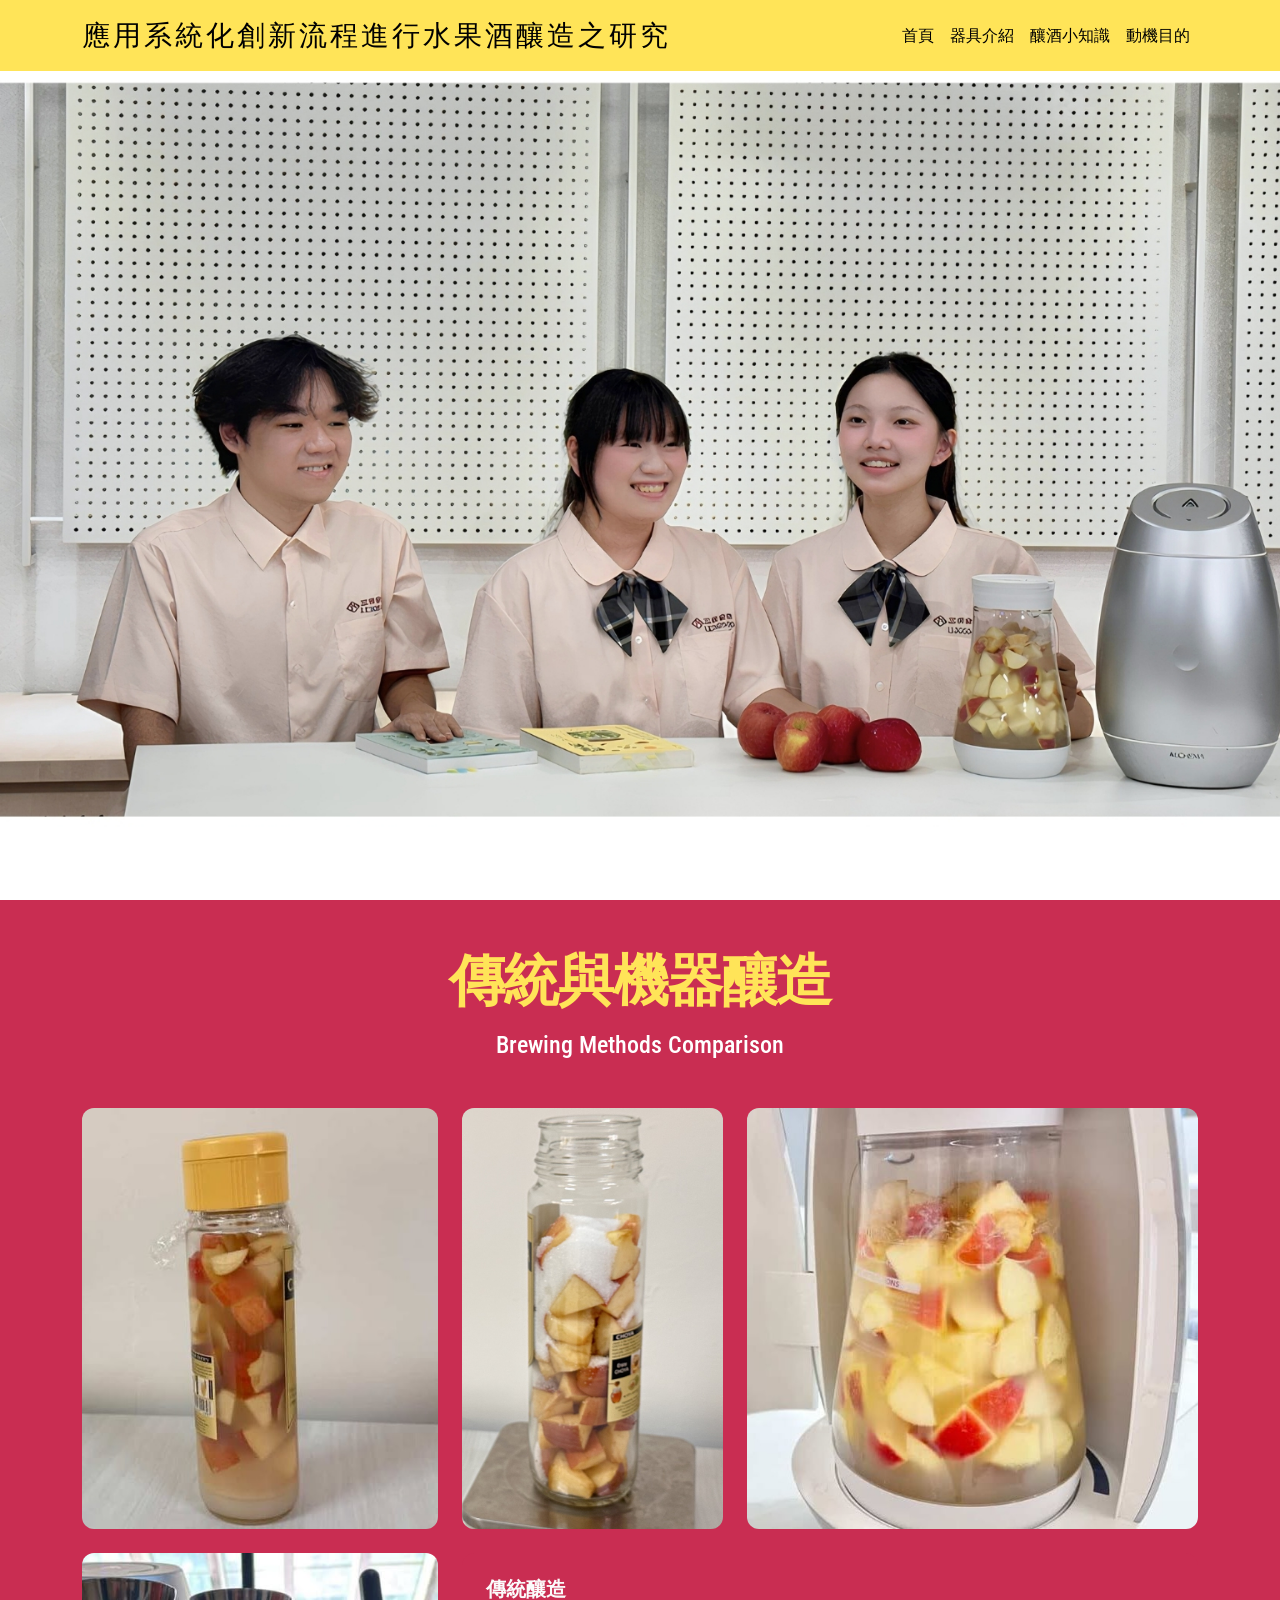
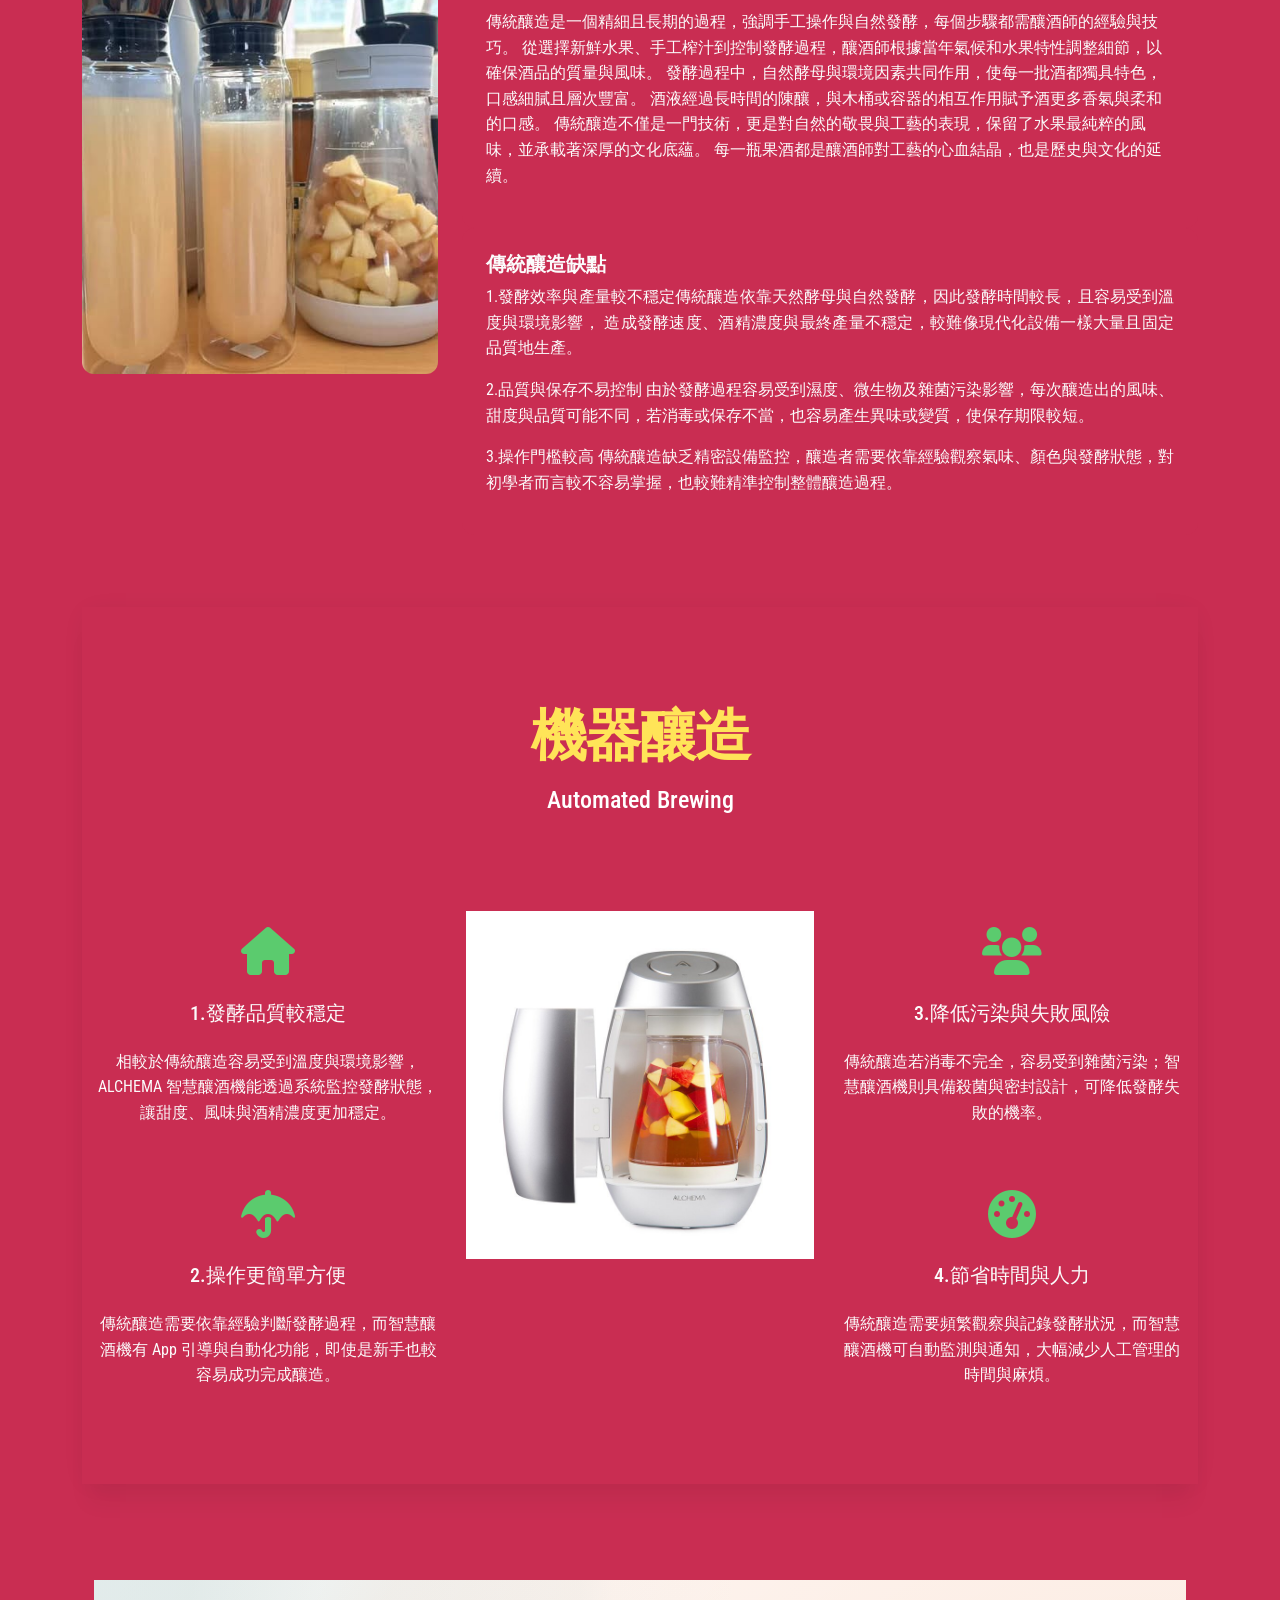
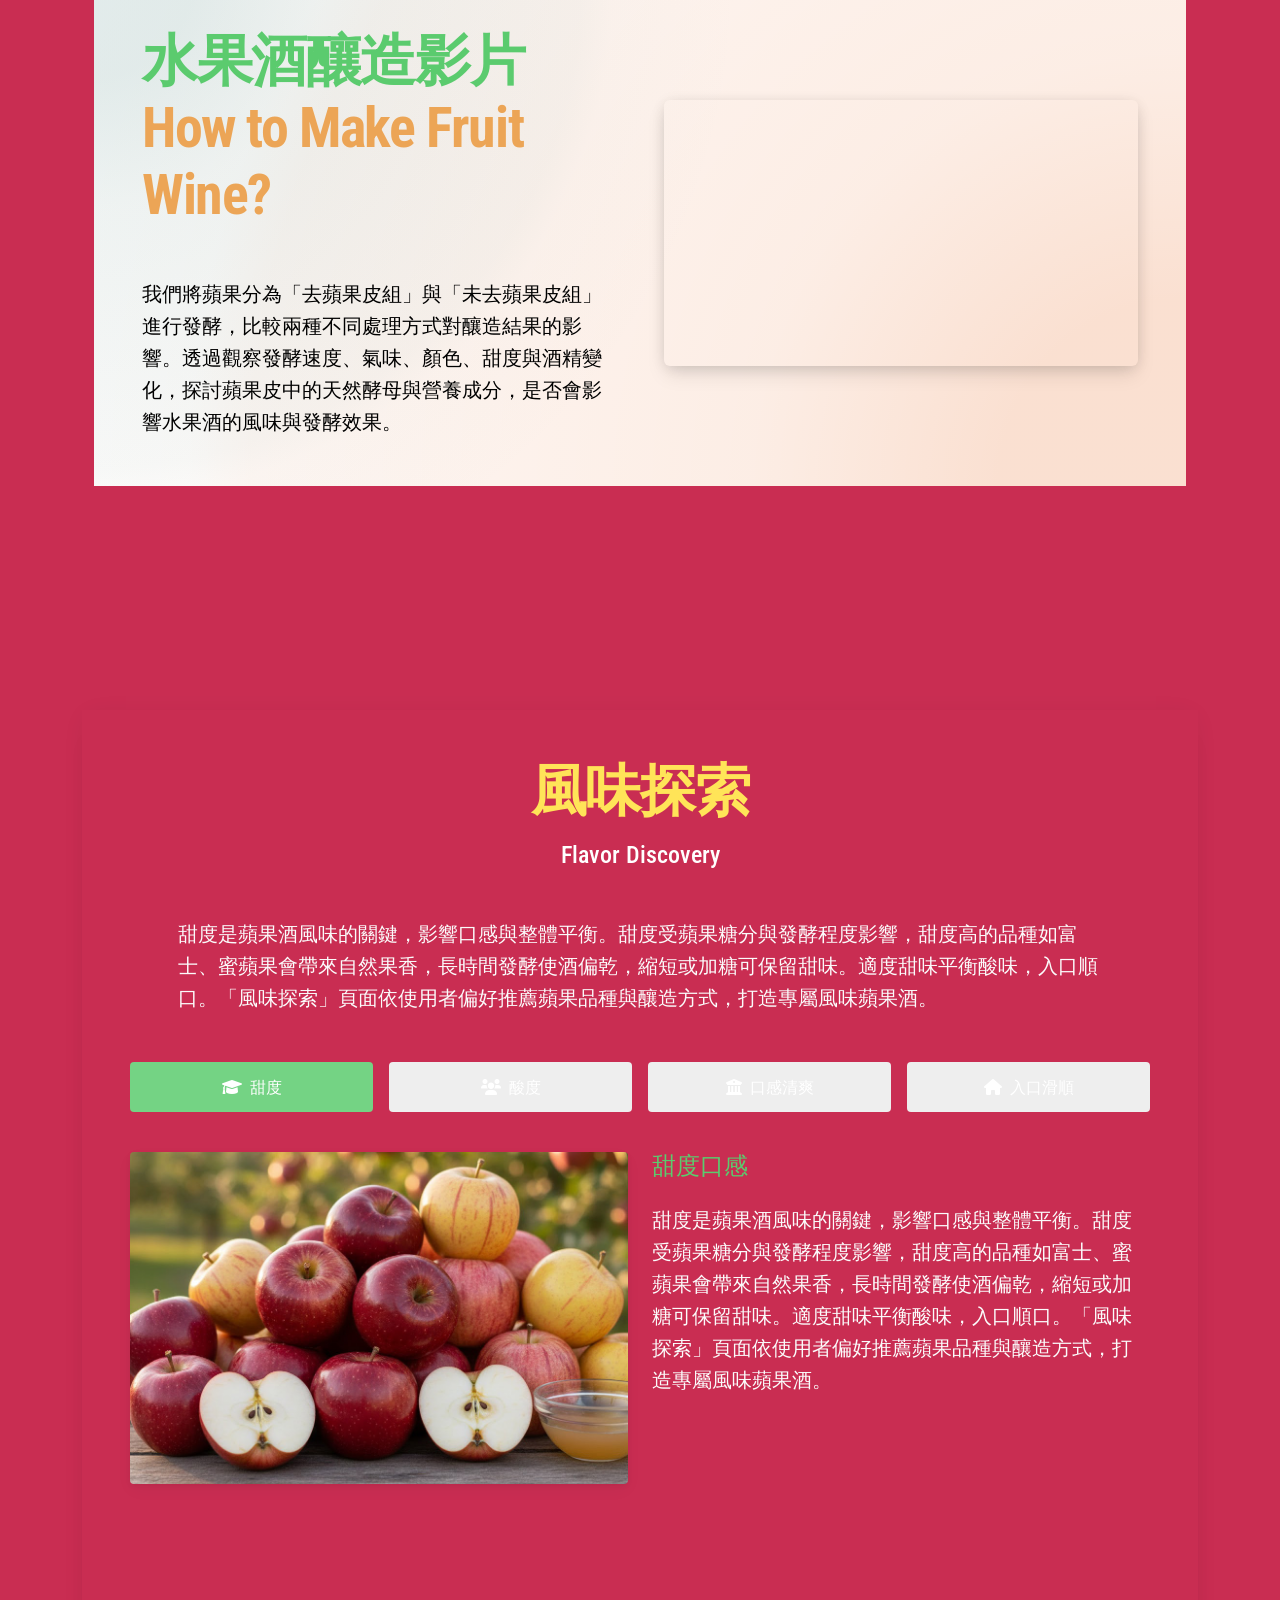
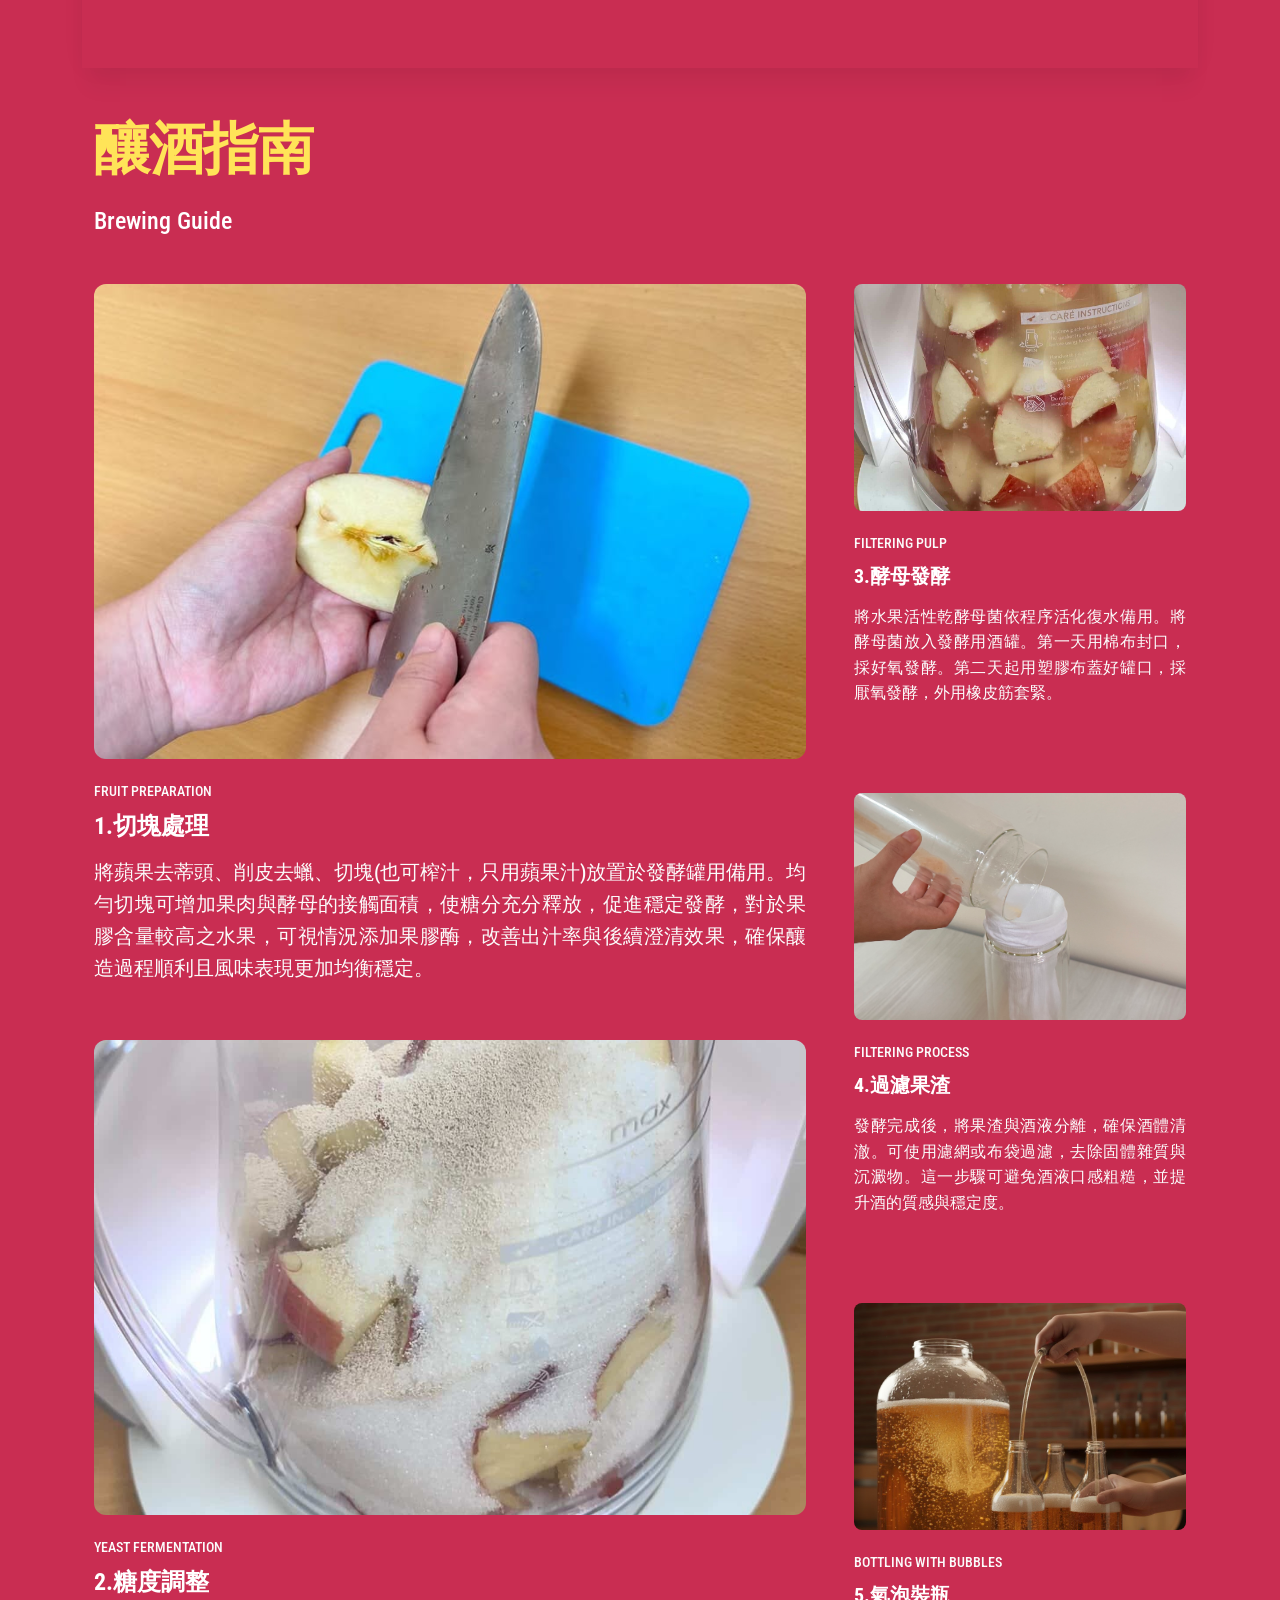
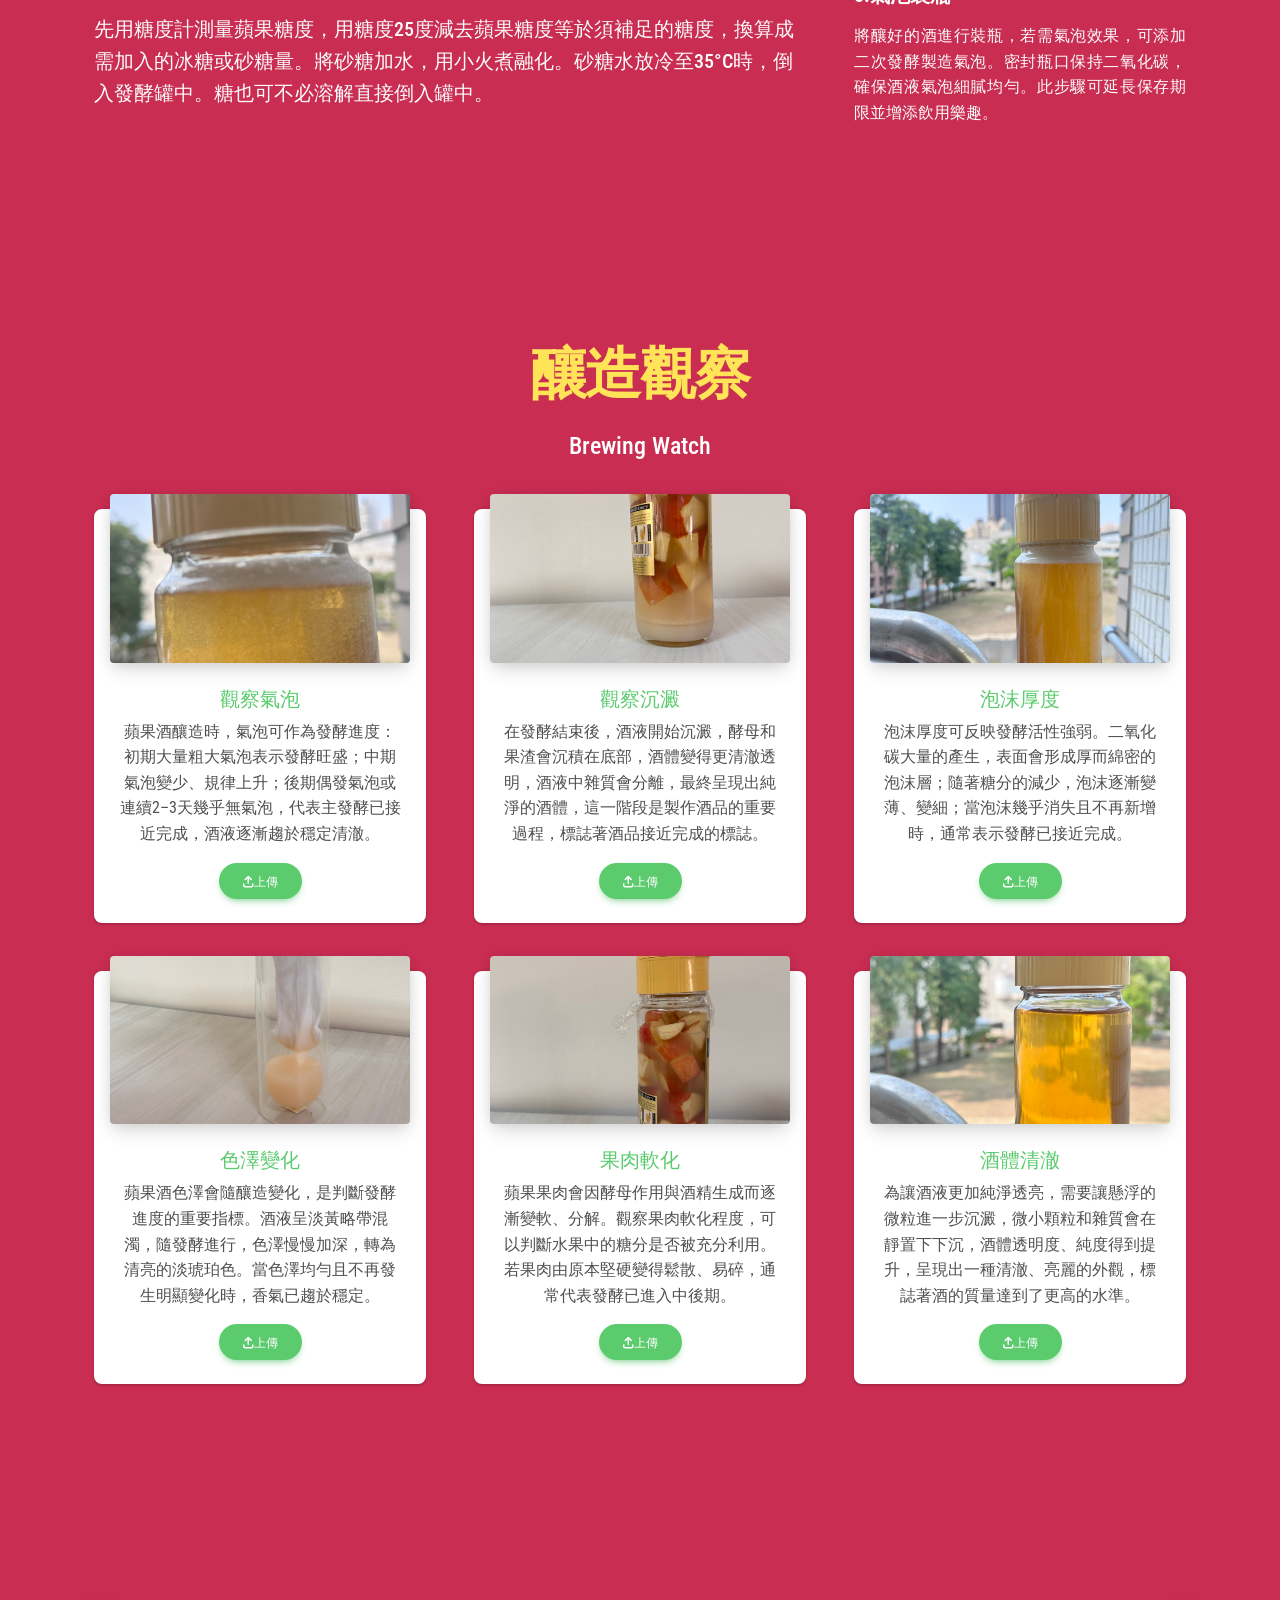
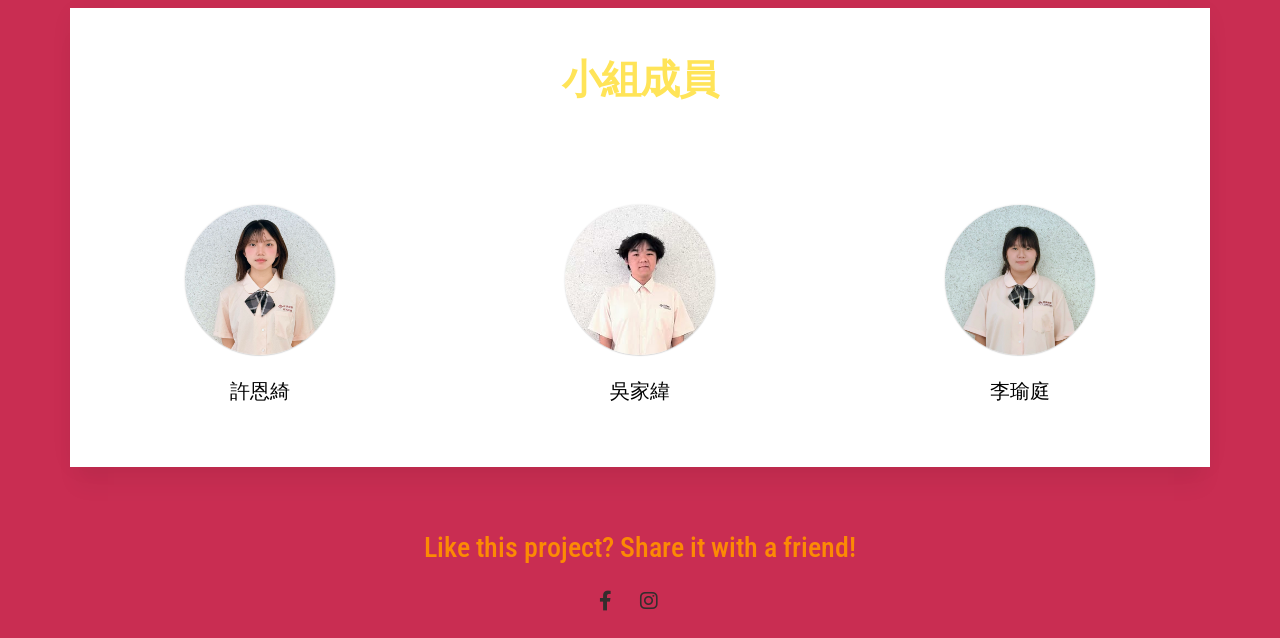
<file: index.html>
<!DOCTYPE html>
<html lang="en">

<head>
    <meta charset="UTF-8" />
    <meta name="viewport" content="width=device-width, initial-scale=1, shrink-to-fit=no" />
    <meta http-equiv="x-ua-compatible" content="ie=edge" />
    <title>Material Design for Bootstrap</title>
    <!-- MDB icon -->
    <link rel="icon" href="img/mdb-favicon.ico" type="image/x-icon" />
    <!-- Font Awesome -->
    <link rel="stylesheet" href="https://cdnjs.cloudflare.com/ajax/libs/font-awesome/6.0.0/css/all.min.css" />
    <!-- Google Fonts Roboto -->
    <link rel="stylesheet" href="https://fonts.googleapis.com/css2?family=Roboto:wght@300;400;500;700&display=swap" />
    <!-- MDB ESSENTIAL -->
    <link rel="stylesheet" href="src/mdb/scss/mdb.pro.css" />
    <!-- MDB PLUGINS -->
    <link rel="stylesheet" href="plugins/css/all.min.css" />

    <!-- 自訂義 -->
    <link rel="stylesheet" href="css/style.css" />

    <!-- Custom styles -->
    <style>
        @import url('https://fonts.googleapis.com/css2?family=Roboto+Condensed:ital,wght@0,100..900;1,100..900&display=swap');

        body {
            font-family: "Roboto Condensed", sans-serif;
            background-color: #C92D52;
        }




        /* Color of the links BEFORE scroll */
        .navbar-scroll .nav-link,
        .navbar-scroll .navbar-toggler-icon,
        .navbar-scroll .navbar-brand {
            color: #fff;
        }

        /* Color of the links AFTER scroll */
        .navbar-scrolled .nav-link,
        .navbar-scrolled .navbar-toggler-icon,
        .navbar-scrolled .navbar-brand {
            color: #fff;
        }

        /* Color of the navbar AFTER scroll */
        .navbar-scroll,
        .navbar-scrolled {
            background-color: #cbbcb1;
        }

        .mask-custom {
            backdrop-filter: blur(5px);
            background-color: rgba(255, 255, 255, .15);
        }

        .navbar-brand {
            font-size: 1.75rem;
            letter-spacing: 3px;
        }
    </style>
</head>

<body>








    <!-- navbar -->

    <header>
        <!-- Navbar -->
        <nav class="navbar navbar-expand-lg navbar-light fixed-top mask-custom shadow-0"  style="background-color: #FFE458;">
            <div class="container">
                <a class="navbar-brand" href="#!"><span style="color: #000000;">應用系統化創新流程進行</span><span
                        style="color: #000000;"> 水果酒釀造之研究</span></a>
                <button class="navbar-toggler" type="button" data-mdb-collapse-init
                    data-mdb-target="#navbarSupportedContent" aria-controls="navbarSupportedContent"
                    aria-expanded="false" aria-label="Toggle navigation">
                    <i class="fas fa-bars"></i>
                </button>
                <div class="collapse navbar-collapse" id="navbarSupportedContent">
                    <ul class="navbar-nav ms-auto">
                        <li class="nav-item">
                            <a class="nav-link " href="index.html " ><span style="color: #000000;">首頁</span></a>
                        </li>
                        <li class="nav-item">
                            <a class="nav-link" href="in1.html "><span style="color: #000000;">器具介紹</span></a>
                        </li>
                        <li class="nav-item">
                            <a class="nav-link" href="in2.html"><span style="color: #000000;">釀酒小知識</span></a>
                        </li>

                                                <a class="nav-link" href="in4.html"><span style="color: #000000;">動機目的</span></a>
                        </li>
                        <!-- <li class="nav-item">
                            <a class="nav-link" href="#!">Portfolio</a>
                        </li>
                        <li class="nav-item">
                            <a class="nav-link" href="#!">Reference</a>
                        </li>
                        <li class="nav-item">
                            <a class="nav-link" href="#!">About</a>
                        </li>
                        <li class="nav-item">
                            <a class="nav-link" href="#!">Team</a>
                        </li>
                        <li class="nav-item">
                            <a class="nav-link" href="#!">Contact</a>
                        </li> -->
                    </ul>

                    </ul>
                </div>
            </div>
        </nav>

        <!--Section: Design Block-->
        <section>
            <!-- Intro -->
            <div id="intro" class="bg-image vh-100" style="
                background-image: url(img/drink/all2.jpg);
              ">
                <!-- <div class="mask" style="background-color: ;"></div>
            </div> -->
            <!-- Intro -->
        </section>
        <!--Section: Design Block-->
    </header>

    <!-- navbar -->



























































    <!-- blog -->
    <!--Section: Design Block-->
    <!-- <section class="mb-8">
        <style>
            .cascading-left {
                margin-left: -50px;
            } -->
<!--
            @media (max-width: 991.98px) {
                .cascading-left {
                    margin-left: 0;
                }
            }

            .custom-height {
                height: 500px;
            }

            @media (max-width: 500px) {
                .custom-height {
                    height: 650px;
                }
            }

            .custom-mt {
                margin-top: -240px;
            }

            @media (max-width: 500px) {
                .custom-mt {
                    margin-top: -420px;
                }
            } -->
        <!-- </style>
        <div class="custom-height" style="background-color: #efeff2;">
            <div class="container py-5">
                <div class="row my-4">
                    <div class="col-12">
                        <p class="display-4 fw-bold ls-tight" style="color: #e45300;">研究動機</p>
                        <h4 class="mb-0" style="color: #998b89;">Research Motivation</h4>
                    </div>
                </div>
            </div>
        </div>
        <div class="container custom-mt">
            <div class="row g-0 align-items-center">
                <div class="col-lg-7 mb-4 mb-lg-0">
                    <img src="./img/drink/b01.jpg" class="w-100 rounded-6" alt="Italian city" />
                </div>
                <div class="col-lg-5">
                    <div class="card cascading-left rounded-6 shadow-5">
                        <div class="card-body px-4 p-4 p-md-5 p-lg-4 p-xl-5">
                            <h3 class="mb-4 h4">系統化創新流程應用於蘋果酒釀造之品質提升研究</h3>
                            <p class=" mb-4 h5 lh-base" style="text-align: justify;">
                                本研究以蘋果酒為例，探討水果酒釀造技術，並結合系統化創新流程，透過文獻分析與實驗方式，改善釀造中的溫度、酵母、酸度等關鍵變因，以提升品質與穩定度。因應輕飲酒文化與永續潮流，水果酒成為新興選擇。本組並以網頁呈現系統化流程，提供初學者與同好交流，讓釀酒更易上手。
                                </span></p>
                        </div>
                    </div>
                </div>
            </div>
        </div>
    </section> -->
    <!--Section: Design Block-->
    <!-- blog -->

























    <!-- 研究目的 -->

   <!-- Container for demo purpose only -->
    <!-- <div class="container pt-5"> -->

        <!-- Section: Design Block -->
        <!-- <section class="mb-8">
            <style>
                .rounded-t-2-5 {
                    border-top-left-radius: 0.75rem;
                    border-top-right-radius: 0.75rem;
                }

                @media (min-width: 992px) {
                    .rounded-tr-lg-0 {
                        border-top-right-radius: 0;
                    }

                    .rounded-bl-lg-2-5 {
                        border-bottom-left-radius: 0.75rem;
                    }
                }
            </style>
            <div class="card rounded-6 shadow-3-soft" style="background-color: #fff9f2">
                <div class="row g-0 d-flex align-items-center">
                    <div class="col-lg-6 col-xl-5">
                        <img src="./img/drink/b02.jpg" alt="Author"
                            class="w-100 rounded-t-2-5 rounded-tr-lg-0 rounded-bl-lg-2- 5" />

                    </div>
                    <div class="col-lg-6 col-xl-7">
                        <div class="card-body py-4 py-md-5 py-lg-4 py-xl-5 px-md-5">
                            <p class="display-4 fw-bold ls-tight" style="color: #e45300;">研究目的</p>
                            <h4 class="mb-5" style="color: #998b89;">Research Objectives</h4>
                            <p class="mb-4 h4">1、了解水果酒的釀造、影響因素及營養價值</p>
                            <p class="mb-4 h4">2、應用系統化創新流程於水果酒的釀造技術</p>
                            <p class="mb-4 h4">3、建置水果酒釀造網站以釀出適合個人的酒</p>

                        </div>
                    </div>
                </div>
            </div>
        </section> -->
        <!-- Section: Design Block -->
<!--
    </div> -->
    <!-- Container for demo purpose only -->


    <!-- 研究目的 -->




  <div class="mt-5"></div>
  <p class="display-4 fw-bold ls-tight text-center" style="color: #FFE458;">傳統與機器釀造</p>
  <div class="d-flex justify-content-center h2 mb-5">
    <h4 class="mb-0" style="color: #FFFFFF;">Brewing Methods Comparison</h4>
  </div>



<!-- Container for demo purpose -->
<div class="container my-5">

  <!-- Section: Design Block -->
  <section class="mb-5">

    <!-- First row: 3 columns with different proportions -->
    <div class="row">
      <div class="col-md-4 mb-4">
        <div class="bg-image rounded-6">
          <img class="w-100" src="./img/d34.jpg" style="object-fit: cover; height: 421px"
            alt="Alternative text" />
          <a href="#!">
            <div class="mask" style="background: linear-gradient(to bottom, hsla(0, 0%, 0%, 0), hsla(0, 0%, 0%, 0.6));">
              <div class="bottom-0 d-flex align-items-end h-100 p-4 text-white">
                <div>
                  <div class="d-flex flex-row small">
                    <p class="text-uppercase">
                      <a href="#!" class="text-reset"></a>
                    </p>
                    <p class="mx-2">•</p>
                    <p></p>
                  </div>
                  <h5 class="fw-bold pb-1">

                  </h5>
                  <p class="small mb-0">
                     <a href="#!" class="text-reset"></a>
                  </p>
                </div>
              </div>
            </div>
          </a>
        </div>
      </div>
      <div class="col-md-3 mb-4">
        <div class="bg-image rounded-6">
          <img class="w-100" src="./img/d33.jpg" style="object-fit: cover; height: 421px"
            alt="Alternative text" />
          <a href="#!">
            <div class="mask" style="background: linear-gradient(to bottom, hsla(0, 0%, 0%, 0), hsla(0, 0%, 0%, 0.6));">
              <div class="bottom-0 d-flex align-items-end h-100 p-4 text-white">
                <div>
                  <div class="d-flex flex-row small">
                    <p class="text-uppercase">
                      <a href="#!" class="text-reset"></a>
                    </p>
                    <p class="mx-2"></p>
                    <p></p>
                  </div>
                  <h5 class="fw-bold pb-1"></h5>
                  <p class="small mb-0">
                    <a href="#!" class="text-reset"></a>
                  </p>
                </div>
              </div>
            </div>
          </a>
        </div>
      </div>
      <div class="col-md-5 mb-4">
        <div class="bg-image rounded-6">
          <img class="w-100" src="./img/d36.jpg" style="object-fit: cover; height: 421px"
            alt="Alternative text" />
          <a href="#!">
            <div class="mask" style="background: linear-gradient(to bottom, hsla(0, 0%, 0%, 0), hsla(0, 0%, 0%, 0.6));">
              <div class="bottom-0 d-flex align-items-end h-100 p-4 text-white">
                <div>
                  <div class="d-flex flex-row small">
                    <p class="text-uppercase">
                      <a href="#!" class="text-reset"></a>
                    </p>
                    <p class="mx-2">•</p>
                    <p></p>
                  </div>
                  <h5 class="fw-bold pb-1"></h5>
                  <p class="small mb-0">
                    <a href="#!" class="text-reset"></a>
                  </p>
                </div>
              </div>
            </div>
          </a>
        </div>
      </div>
    </div>

    <!-- Second row: 2 columns with left column 4 parts, right column 8 parts -->
    <div class="row">

      <div class="col-md-4 mb-4">
        <div class="bg-image rounded-6">
          <img class="w-100" src="./img/d35.jpg" style="object-fit: cover; height: 421px"
            alt="Alternative text" />
          <a href="#!">
            <div class="mask" style="background: linear-gradient(to bottom, hsla(0, 0%, 0%, 0), hsla(0, 0%, 0%, 0.6));">
              <div class="bottom-0 d-flex align-items-end h-100 p-4 text-white">
                <div>
                  <div class="d-flex flex-row small">
                    <p class="text-uppercase">
                      <a href="#!" class="text-reset"></a>
                    </p>
                    <p class="mx-2"></p>
                    <p></p>
                  </div>
                  <h5 class="fw-bold pb-1">

                  </h5>
                  <p class="small mb-0">
                    <a href="#!" class="text-reset"></a>
                  </p>
                </div>
              </div>
            </div>
          </a>
        </div>
      </div>
      <div class="col-md-8 mb-4">
        <div class="p-4 rounded-6" style="background-color: #C92D52;">
          <h5 class="fw-bold text-light">傳統釀造</h5>
          <p class="text-light">
            傳統釀造是一個精細且長期的過程，強調手工操作與自然發酵，每個步驟都需釀酒師的經驗與技巧。
            從選擇新鮮水果、手工榨汁到控制發酵過程，釀酒師根據當年氣候和水果特性調整細節，以確保酒品的質量與風味。
            發酵過程中，自然酵母與環境因素共同作用，使每一批酒都獨具特色，口感細膩且層次豐富。
            酒液經過長時間的陳釀，與木桶或容器的相互作用賦予酒更多香氣與柔和的口感。
            傳統釀造不僅是一門技術，更是對自然的敬畏與工藝的表現，保留了水果最純粹的風味，並承載著深厚的文化底蘊。
            每一瓶果酒都是釀酒師對工藝的心血結晶，也是歷史與文化的延續。
          </p>
    </div>

        <div class="p-4 rounded-6" style="background-color: #C92D52;">
          <h5 class="fw-bold text-light">傳統釀造缺點</h5>
<p class="text-light" style="text-align: justify;">
      1.發酵效率與產量較不穩定傳統釀造依靠天然酵母與自然發酵，因此發酵時間較長，且容易受到溫度與環境影響，
      造成發酵速度、酒精濃度與最終產量不穩定，較難像現代化設備一樣大量且固定品質地生產。
    </p>
<p class="text-light" style="text-align: justify;">
      2.品質與保存不易控制
由於發酵過程容易受到濕度、微生物及雜菌污染影響，每次釀造出的風味、甜度與品質可能不同，若消毒或保存不當，也容易產生異味或變質，使保存期限較短。
    </p>
<p class="text-light" style="text-align: justify;">
      3.操作門檻較高
傳統釀造缺乏精密設備監控，釀造者需要依靠經驗觀察氣味、顏色與發酵狀態，對初學者而言較不容易掌握，也較難精準控制整體釀造過程。
    </p>

        </div>
      </div>
    </div>












<!-- Container for demo purpose -->
<div class="container my-5 py-5 shadow-5">

  <!--Section: Design Block-->

  <div class="mt-5"></div>
  <p class="display-4 fw-bold ls-tight text-center" style="color: #FFE458;">機器釀造</p>
  <div class="d-flex justify-content-center h2 mb-5">
        <h4 class="mb-0" style="color: #FFFFFF;">Automated Brewing</h4>
  </div>


  <section class="text-center">


    <h3 class="mb-4">
    </h3>
    <div class="mt-5"></div>
    <p class="display-4 fw-bold ls-tight text-center" style="color: #FFE458;"></p>
    <div class="d-flex justify-content-center h2 mb-5">
        <h4 class="mb-0" style="color: #998b89;"></h4>
    </div>

    <!-- <h6 class="mb-5 text-uppercase text-muted">we serve the best coffee</h6> -->

    <div class="row">
      <div class="col-lg-4 col-md-12">
        <div class="row mb-5">
          <div class="col-12">
            <i class="fas fa-home fa-3x text-primary mt-3"></i>
            <h5 class="card-title my-4 text-light">1.發酵品質較穩定</h5>
            <p class="card-text text-light">相較於傳統釀造容易受到溫度與環境影響，ALCHEMA 智慧釀酒機能透過系統監控發酵狀態，讓甜度、風味與酒精濃度更加穩定。</p>
          </div>
        </div>
        <div class="row mb-5">
          <div class="col-12">
            <i class="fas fa-umbrella fa-3x text-primary mt-3"></i>
            <h5 class="card-title my-4 text-light">2.操作更簡單方便</h5>
            <p class="card-text text-light">傳統釀造需要依靠經驗判斷發酵過程，而智慧釀酒機有 App 引導與自動化功能，即使是新手也較容易成功完成釀造。</p>
          </div>
        </div>
      </div>
      <div class="col-lg-4 col-md-12 text-center">
        <img src="./img/d32.jpg" alt="" class="img-fluid">
      </div>
      <div class="col-lg-4 col-md-12">
        <div class="row mb-5">
          <div class="col-12">
            <i class="fas fa-users fa-3x text-primary mt-3"></i>
            <h5 class="card-title my-4 text-light">3.降低污染與失敗風險</h5>
            <p class="card-text text-light">傳統釀造若消毒不完全，容易受到雜菌污染；智慧釀酒機則具備殺菌與密封設計，可降低發酵失敗的機率。</p>
          </div>
        </div>
        <div class="row mb-5">
          <div class="col-12">
            <i class="fas fa-tachometer-alt fa-3x text-primary mt-3"></i>
            <h5 class="card-title my-4 text-light">4.節省時間與人力</h5>
            <p class="card-text text-light">傳統釀造需要頻繁觀察與記錄發酵狀況，而智慧釀酒機可自動監測與通知，大幅減少人工管理的時間與麻煩。</p>
          </div>
        </div>
      </div>
    </div>

  </section>
  <!--Section: Design Block-->

</div>
<!-- Container for demo purpose -->




<!-- Container for demo purpose -->
<div class="container my-5 py-5">

  <!-- Section: Design Block -->
  <section class="mb-10 background-radial-gradient">
<style>
    .background-radial-gradient {
        background-color: #ffffff;

        background-image:
            radial-gradient(650px circle at 0% 0%,
                rgba(94, 150, 147, 0.18) 15%,
                rgba(94, 150, 147, 0.10) 35%,
                rgba(94, 150, 147, 0.05) 75%,
                rgba(94, 150, 147, 0.02) 80%,
                transparent 100%),
            radial-gradient(1250px circle at 100% 100%,
                rgba(229, 83, 0, 0.18) 15%,
                rgba(229, 83, 0, 0.10) 35%,
                rgba(229, 83, 0, 0.05) 75%,
                rgba(229, 83, 0, 0.02) 80%,
                transparent 100%);
    }
</style>

    <div class="container px-4 py-5 px-md-5 text-center text-lg-start">
      <div class="row gx-lg-5 align-items-center my-5 my-lg-0">
        <div class="col-lg-6 mb-5 mb-lg-0">
          <h1
              class="mb-5 display-4 fw-bold ls-tight"
              style="color: #5BCB6E"
              >
            水果酒釀造影片 <br />
            <span class = "text-secondary">How to Make Fruit Wine?</span>
          </h1>
          <p class="text-black lead mb-xl-0">
            我們將蘋果分為「去蘋果皮組」與「未去蘋果皮組」進行發酵，比較兩種不同處理方式對釀造結果的影響。透過觀察發酵速度、氣味、顏色、甜度與酒精變化，探討蘋果皮中的天然酵母與營養成分，是否會影響水果酒的風味與發酵效果。

          </p>
        </div>

        <div class="col-lg-6">
          <div class="ratio ratio-16x9">
            <iframe
                    src="https://www.youtube.com/embed/owSq541uvdg"
                    title="YouTube video"
                    class="rounded-4 shadow-4-strong"
                    allowfullscreen
                    ></iframe>
          </div>
        </div>
      </div>
    </div>
  </section>
  <!-- Section: Design Block -->

</div>
<!-- Container for demo purpose -->














    <!-- Container for demo purpose -->
    <div class="container my-5 p-5 shadow-5">

        <!--Section: Design Block-->
        <section class="mb-10">

            <p class="display-4 fw-bold ls-tight text-center" style="color: #FFE458;">風味探索</p>
            <div class="d-flex justify-content-center h2 mb-5">
                <h4 class="mb-0" style="color: #FFFFFF;">Flavor Discovery</h4>
            </div>

            <!-- <p class="justify lh-base; mb-5 mx-auto w-responsive h5">
    「風味探索」讓使用者依喜好篩選甜度、酸度、果香及口感，系統快速分析並推薦最適合的蘋果種類與氣體添加方式，同時提供風味輪盤與數據比較，協助精準判斷。點選推薦蘋果後，可進入「釀造指南」，依個人偏好進行釀酒操作與發酵條件設定，調整糖度與氣泡比例，全面提升風味表現與飲用體驗感受。
    </p> -->
            <p class="lead justify mb-5 px-5 text-light">
                甜度是蘋果酒風味的關鍵，影響口感與整體平衡。甜度受蘋果糖分與發酵程度影響，甜度高的品種如富士、蜜蘋果會帶來自然果香，長時間發酵使酒偏乾，縮短或加糖可保留甜味。適度甜味平衡酸味，入口順口。「風味探索」頁面依使用者偏好推薦蘋果品種與釀造方式，打造專屬風味蘋果酒。
            </p>

            <div class="row">
                <div class="col-12">

                    <!-- Pills navs -->
                    <ul class="nav nav-pills nav-justified mb-3 mx-n2 mt-n2" id="issuesTabs" role="tablist">
                        <li class="nav-item" role="presentation">
                            <a class="nav-link active fs-6 text-white" id="students-tab" data-mdb-pill-init
                                href="#students" role="tab" aria-controls="students" aria-selected="true">
                                <i class="fas fa-graduation-cap me-2 "></i>甜度
                            </a>
                        </li>


                        <li class="nav-item" role="presentation">
                            <a class="nav-link fs-6 text-white" id="candidates-tab" data-mdb-pill-init
                                href="#candidates" role="tab" aria-controls="candidates" aria-selected="false">
                                <i class="fas fa-users me-2"></i>酸度
                            </a>
                        </li>


                        <li class="nav-item" role="presentation">
                            <a class="nav-link fs-6 text-white" id="financial-tab" data-mdb-pill-init href="#financial"
                                role="tab" aria-controls="financial" aria-selected="false"><i
                                    class="fas fa-university me-2"></i>口感清爽</a>
                        </li>
                        <li class="nav-item" role="presentation">
                            <a class="nav-link fs-6 text-white" id="housing-tab" data-mdb-pill-init href="#housing"
                                role="tab" aria-controls="housing" aria-selected="false"><i
                                    class="fas fa-home me-2"></i>入口滑順</a>
                        </li>
                    </ul>
                    <!-- Pills navs -->

                    <!-- Pills content -->
                    <div class="tab-content pt-3" id="servicesContent">
                        <div class="tab-pane fade show active" id="students" role="tabpanel"
                            aria-labelledby="students-tab">
                            <div class="row">
                                <div class="col-lg-6 mb-4 mb-lg-0 pb-2 pb-lg-0 pb-xl-2">
                                    <img src="./img/drink/c01.jpg" class="img-fluid shadow-3 rounded"
                                        alt="Sample image" />
                                </div>
                                <div class="col-lg-6">
                                    <h4 class="mb-4 text-primary">甜度口感</h4>
                                    <p class="lead mb-0 text-light">
                                        甜度是蘋果酒風味的關鍵，影響口感與整體平衡。甜度受蘋果糖分與發酵程度影響，甜度高的品種如富士、蜜蘋果會帶來自然果香，長時間發酵使酒偏乾，縮短或加糖可保留甜味。適度甜味平衡酸味，入口順口。「風味探索」頁面依使用者偏好推薦蘋果品種與釀造方式，打造專屬風味蘋果酒。
                                    </p>
                                </div>
                            </div>
                        </div>
                        <div class="tab-pane fade" id="candidates" role="tabpanel" aria-labelledby="candidates-tab">
                            <div class="row">
                                <div class="col-lg-6 mb-4 mb-lg-0 pb-2 pb-lg-0 pb-xl-2">
                                    <img src="./img/drink/c02.jpg" class="img-fluid shadow-3 rounded"
                                        alt="Sample image" />
                                </div>
                                <div class="col-lg-6">
                                    <h4 class="mb-4 text-primary">酸度口感</h4>
                                    <p class="lead mb-0 text-light">
                                        酸度是蘋果酒風味的關鍵，決定酒液的清爽感與層次。天然酸度受蘋果品種與發酵控制影響，酸味過強會偏刺，過低則口感平淡。選擇酸度高的品種如青蘋果可增清新感，發酵溫度與時間調整可平衡酸甜。使用者在「風味探索」頁面可依偏好選擇酸度，系統將推薦合適的蘋果品種與釀造方式，打造入口清爽、層次分明的蘋果酒。
                                    </p>
                                </div>
                            </div>
                        </div>
                        <div class="tab-pane fade" id="financial" role="tabpanel" aria-labelledby="financial-tab">
                            <div class="row">
                                <div class="col-lg-6 mb-4 mb-lg-0 pb-2 pb-lg-0 pb-xl-2">
                                    <img src="./img/drink/c03.jpg" class="img-fluid shadow-3 rounded"
                                        alt="Sample image" />
                                </div>
                                <div class="col-lg-6">
                                    <h4 class="mb-4 text-primary">口感清爽</h4>
                                    <p class="lead mb-0 text-light">
                                        口感清爽是蘋果酒的重要特性，使酒液入口輕盈順口、回味愉悅。清爽感受受酸度、甜度與氣泡影響，適度酸味增清新感，平衡甜度避免厚重，添加二氧化碳或氮氣可使氣泡細緻。使用者在「風味探索」頁面可依喜好調整清爽程度，系統將推薦適合的蘋果品種、釀造方式與氣體添加，打造入口輕盈、回味舒適的蘋果酒。
                                    </p>
                                </div>
                            </div>
                        </div>
                        <div class="tab-pane fade" id="housing" role="tabpanel" aria-labelledby="housing-tab">
                            <div class="row">
                                <div class="col-lg-6 mb-4 mb-lg-0 pb-2 pb-lg-0 pb-xl-2">
                                    <img src="./img/drink/d09.png" class="img-fluid shadow-3 rounded"
                                        alt="Sample image" />
                                </div>
                                <div class="col-lg-6">
                                    <h4 class="mb-4 text-primary">入口滑順</h4>
                                    <p class="lead mb-0 text-light">
                                        入口滑順是蘋果酒的重要感官指標，使酒液在口中流暢、柔和舒適。滑順感受受酸甜平衡、酒精濃度與氣泡細緻度影響，適度酸甜減少刺喉感，過高酒精會偏烈，細緻氣泡提升柔滑度。使用者在「風味探索」頁面可選擇滑順程度，系統將推薦適合的蘋果品種、釀造方式與氣體添加，打造柔順、順口易飲的蘋果酒。
                                    </p>
                                </div>
                            </div>
                        </div>
                    </div>
                    <!-- Pills content -->

                </div>
            </div>

        </section>
        <!--Section: Design Block-->

    </div>
    <!-- Container for demo purpose -->


















    <!-- blog -->

    <!-- Container for demo purpose -->
    <div class="container my-5">

<!--Section: Design Block-->
<section class="mb-10">

    <div class="d-flex justify-content-start h2">
        <p class="display-4 fw-bold ls-tight" style="color: #FFE458;">釀酒指南</p>
    </div>

    <div class="d-flex justify-content-start h2 mb-5">
        <h4 class="mb-0" style="color: #FFFFFF;">Brewing Guide</h4>
    </div>

    <div class="row gx-lg-5 align-items-stretch">

        <!-- 左邊 -->
        <div class="col-lg-8 d-flex flex-column">

            <!-- 1 -->
            <div class="mb-5 flex-fill">
                <div class="h-100 d-flex flex-column">

                    <div class="bg-image hover-overlay hover-zoom rounded-6 mb-4" data-mdb-ripple-init
                        data-mdb-ripple-color="light">

                        <img class="w-100" src="./img/drink/d23.jpg" style="height: 475px; object-fit: cover;"
                            alt="Image placeholder">

                        <a href="#!">
                            <div class="mask" style="background-color: rgba(255,255,255,0.1);"></div>
                        </a>
                    </div>

                    <h6 class="text-muted text-uppercase small pb-1">
                        <a href="#!" class="text-light">Fruit Preparation</a>
                    </h6>

                    <h4 class="fw-bold mb-3">
                        <a href="#!" class="text-reset">
                            <span style="color: #FFFFFF;">1.切塊處理</span>
                        </a>
                    </h4>

                    <p class="text-truncate h5 lh-base text-justify text-light" style="display: -webkit-box;
                        -webkit-line-clamp: 4;
                        -webkit-box-orient: vertical;
                        white-space: normal;">

                        將蘋果去蒂頭、削皮去蠟、切塊(也可榨汁，只用蘋果汁)放置於發酵罐用備用。均勻切塊可增加果肉與酵母的接觸面積，使糖分充分釋放，促進穩定發酵，對於果膠含量較高之水果，可視情況添加果膠酶，改善出汁率與後續澄清效果，確保釀造過程順利且風味表現更加均衡穩定。

                    </p>

                </div>
            </div>

            <!-- 2 -->
            <div class="mb-5 flex-fill">
                <div class="h-100 d-flex flex-column">

                    <div class="bg-image hover-overlay hover-zoom rounded-6 mb-4" data-mdb-ripple-init
                        data-mdb-ripple-color="light">

                        <img class="w-100" src="./img/drink/d26.jpg" style="height: 475px; object-fit: cover;"
                            alt="Image placeholder">

                        <a href="#!">
                            <div class="mask" style="background-color: rgba(255,255,255,0.1);"></div>
                        </a>
                    </div>

                    <h6 class="text-muted text-uppercase small pb-1">
                        <a href="#!" class="text-light">Yeast Fermentation</a>
                    </h6>

                    <h4 class="fw-bold mb-3">
                        <a href="#!" class="text-reset">
                            <span style="color: #FFFFFF;">2.糖度調整</span>
                        </a>
                    </h4>

                    <p class="text-truncate h5 lh-base text-light" style="display: -webkit-box;
                        -webkit-line-clamp: 4;
                        -webkit-box-orient: vertical;
                        white-space: normal;">

                        先用糖度計測量蘋果糖度，用糖度25度減去蘋果糖度等於須補足的糖度，換算成需加入的冰糖或砂糖量。將砂糖加水，用小火煮融化。砂糖水放冷至35°C時，倒入發酵罐中。糖也可不必溶解直接倒入罐中。

                    </p>

                </div>
            </div>

        </div>

        <!-- 右邊 -->
        <div class="col-lg-4 d-flex flex-column">

            <!-- 3 -->
            <div class="mb-5 flex-fill">
                <div class="h-100 d-flex flex-column">

                    <div class="bg-image hover-overlay hover-zoom rounded-5 mb-4" data-mdb-ripple-init
                        data-mdb-ripple-color="light">

                        <img class="w-100" src="./img/drink/d24.jpg" style="height: 227px; object-fit: cover;"
                            alt="Image placeholder">

                        <a href="#!">
                            <div class="mask" style="background-color: rgba(255,255,255,0.1);"></div>
                        </a>
                    </div>

                    <h6 class="text-muted text-uppercase small pb-1">
                        <a href="#!" class="text-light">Filtering Pulp</a>
                    </h6>

                    <h5 class="fw-bold mb-3">
                        <a href="#!" class="text-reset">
                            <span style="color: #FFFFFF;">3.酵母發酵</span>
                        </a>
                    </h5>

                    <p class="text-light" style="text-align: justify;">
                        將水果活性乾酵母菌依程序活化復水備用。將酵母菌放入發酵用酒罐。第一天用棉布封口，採好氧發酵。第二天起用塑膠布蓋好罐口，採厭氧發酵，外用橡皮筋套緊。
                    </p>

                </div>
            </div>

            <!-- 4 -->
            <div class="mb-5 flex-fill">
                <div class="h-100 d-flex flex-column">

                    <div class="bg-image hover-overlay hover-zoom rounded-5 mb-4" data-mdb-ripple-init
                        data-mdb-ripple-color="light">

                        <img class="w-100" src="img/drink/d25.jpg" style="height: 227px; object-fit: cover;"
                            alt="Image placeholder">

                        <a href="#!">
                            <div class="mask" style="background-color: rgba(255,255,255,0.1);"></div>
                        </a>
                    </div>

                    <h6 class="text-muted text-uppercase small pb-1">
                        <a href="#!" class="text-light">Filtering Process</a>
                    </h6>

                    <h5 class="fw-bold mb-3">
                        <a href="#!" class="text-reset">
                            <span style="color: #FFFFFF;">4.過濾果渣</span>
                        </a>
                    </h5>

                    <p class="text-light" style="text-align: justify;">
                        發酵完成後，將果渣與酒液分離，確保酒體清澈。可使用濾網或布袋過濾，去除固體雜質與沉澱物。這一步驟可避免酒液口感粗糙，並提升酒的質感與穩定度。
                    </p>

                </div>
            </div>

            <!-- 5 -->
            <div class="flex-fill">
                <div class="h-100 d-flex flex-column">

                    <div class="bg-image hover-overlay hover-zoom rounded-5 mb-4" data-mdb-ripple-init
                        data-mdb-ripple-color="light">

                        <img class="w-100" src="img/drink/d04.jpg" style="height: 227px; object-fit: cover;"
                            alt="Image placeholder">

                        <a href="#!">
                            <div class="mask" style="background-color: rgba(255,255,255,0.1);"></div>
                        </a>
                    </div>

                    <h6 class="text-muted text-uppercase small pb-1">
                        <a href="#!" class="text-light">Bottling with Bubbles</a>
                    </h6>

                    <h5 class="fw-bold mb-3">
                        <a href="#!" class="text-reset">
                            <span style="color: #FFFFFF;">5.氣泡裝瓶</span>
                        </a>
                    </h5>

                    <p class="text-light" style="text-align: justify;">
                        將釀好的酒進行裝瓶，若需氣泡效果，可添加二次發酵製造氣泡。密封瓶口保持二氧化碳，確保酒液氣泡細膩均勻。此步驟可延長保存期限並增添飲用樂趣。
                    </p>

                </div>
            </div>

        </div>

    </div>

</section>
<!--Section: Design Block-->

    </div>
    <!-- Container for demo purpose -->

    <!-- blog -->





    <!-- Container for demo purpose -->
    <div class="container my-5 py-5">

        <!-- Section: Design Block -->
        <section class="mb-10 text-center">
            <div class="d-flex justify-content-center h2">
                <p class="display-4 fw-bold ls-tight" style="color: #FFE458;">釀造觀察</p>
            </div>

            <div class="d-flex justify-content-center h2 mb-5">
                <h4 class="mb-0" style="color: #FFFFFF;">Brewing Watch</h4>
            </div>


            <div class="row gx-lg-5">
                <div class="col-lg-4 col-md-12 mb-6 mb-lg-0">
                    <div class="card shadow-2-strong">
                        <div class="bg-image hover-overlay shadow-4-strong rounded mx-3" data-mdb-ripple-color="light"
                            data-mdb-ripple-init style="margin-top: -15px">
                            <img src="img/drink/d21.jpg" class="img-fluid" />
                            <a href="#!">
                                <div class="mask" style="background-color: rgba(251, 251, 251, 0.15)"></div>
                            </a>
                        </div>
                        <div class="card-body">
                            <h5 class="card-title text-primary">觀察氣泡</h5>

                            <p class="card-text">
                                蘋果酒釀造時，氣泡可作為發酵進度：初期大量粗大氣泡表示發酵旺盛；中期氣泡變少、規律上升；後期偶發氣泡或連續2–3天幾乎無氣泡，代表主發酵已接近完成，酒液逐漸趨於穩定清澈。
                            </p>

                            <button type="button" class="btn btn-primary btn-rounded pulse-btn "
                                data-mdb-ripple-color="#ffffff" style="background-color:#5BCB6E"> <i
                                    class="fas fa-arrow-up-from-bracket "></i>上傳 </button>

                        </div>
                    </div>
                </div>

                <div class="col-lg-4 mb-6 mb-lg-0">
                    <div class="card shadow-2-strong">
                        <div class="bg-image hover-overlay shadow-4-strong rounded mx-3" data-mdb-ripple-color="light"
                            data-mdb-ripple-init style="margin-top: -15px">
                            <img src="img/drink/d22.jpg" class="img-fluid" />
                            <a href="#!">
                                <div class="mask" style="background-color: rgba(251, 251, 251, 0.15)"></div>
                            </a>
                        </div>
                        <div class="card-body">
                            <h5 class="card-title text-primary">觀察沉澱</h5>

                            <p class="card-text">
                                在發酵結束後，酒液開始沉澱，酵母和果渣會沉積在底部，酒體變得更清澈透明，酒液中雜質會分離，最終呈現出純淨的酒體，這一階段是製作酒品的重要過程，標誌著酒品接近完成的標誌。
                            </p>
                            <button type="button" class="btn btn-primary btn-rounded  pulse-btn"
                                data-mdb-ripple-color="#ffffff" style="background-color:#5BCB6E"> <i
                                    class="fas fa-arrow-up-from-bracket "></i>上傳 </button>
                        </div>
                    </div>
                </div>

                <div class="col-lg-4 mb-6 mb-lg-0">
                    <div class="card shadow-2-strong">
                        <div class="bg-image hover-overlay shadow-4-strong rounded mx-3" data-mdb-ripple-color="light"
                            data-mdb-ripple-init style="margin-top: -15px">
                            <img src="img/drink/d31.jpg" class="img-fluid" />
                            <a href="#!">
                                <div class="mask" style="background-color: rgba(251, 251, 251, 0.15)"></div>
                            </a>
                        </div>
                        <div class="card-body">
                            <h5 class="card-title text-primary">泡沫厚度</h5>

                            <p class="card-text">
                                泡沫厚度可反映發酵活性強弱。二氧化碳大量的產生，表面會形成厚而綿密的泡沫層；隨著糖分的減少，泡沫逐漸變薄、變細；當泡沫幾乎消失且不再新增時，通常表示發酵已接近完成。
                            </p>
                            <button type="button" class="btn btn-primary btn-rounded  pulse-btn"
                                data-mdb-ripple-color="#ffffff" style="background-color:#5BCB6E"> <i
                                    class="fas fa-arrow-up-from-bracket "></i>上傳 </button>
                        </div>
                    </div>
                </div>
                <div class="col-lg-4 mt-5 mb-6 mb-lg-0">
                    <div class="card shadow-2-strong">
                        <div class="bg-image hover-overlay shadow-4-strong rounded mx-3" data-mdb-ripple-color="light"
                            data-mdb-ripple-init style="margin-top: -15px">
                            <img src="img/drink/d20.jpg" class="img-fluid" />
                            <a href="#!">
                                <div class="mask" style="background-color: rgba(251, 251, 251, 0.15)"></div>
                            </a>
                        </div>
                        <div class="card-body">
                            <h5 class="card-title text-primary">色澤變化</h5>

                            <p class="card-text">
                                蘋果酒色澤會隨釀造變化，是判斷發酵進度的重要指標。酒液呈淡黃略帶混濁，隨發酵進行，色澤慢慢加深，轉為清亮的淡琥珀色。當色澤均勻且不再發生明顯變化時，香氣已趨於穩定。
                            </p>
                            <button type="button" class="btn btn-primary btn-rounded  pulse-btn"
                                data-mdb-ripple-color="#ffffff" style="background-color:#5BCB6E"> <i
                                    class="fas fa-arrow-up-from-bracket "></i>上傳 </button>
                        </div>
                    </div>
                </div>
                <div class="col-lg-4 mt-5 mb-6 mb-lg-0">
                    <div class="card shadow-2-strong">
                        <div class="bg-image hover-overlay shadow-4-strong rounded mx-3" data-mdb-ripple-color="light"
                            data-mdb-ripple-init style="margin-top: -15px">
                            <img src="img/d37.jpg" class="img-fluid" />
                            <a href="#!">
                                <div class="mask" style="background-color: rgba(251, 251, 251, 0.15)"></div>
                            </a>
                        </div>
                        <div class="card-body">
                            <h5 class="card-title text-primary">果肉軟化</h5>

                            <p class="card-text">
                            蘋果果肉會因酵母作用與酒精生成而逐漸變軟、分解。觀察果肉軟化程度，可以判斷水果中的糖分是否被充分利用。若果肉由原本堅硬變得鬆散、易碎，通常代表發酵已進入中後期。
                            </p>
                            <button type="button" class="btn btn-primary btn-rounded  pulse-btn"
                                data-mdb-ripple-color="#ffffff" style="background-color:#5BCB6E"> <i
                                    class="fas fa-arrow-up-from-bracket "></i>上傳 </button>
                        </div>
                    </div>
                </div>
                <div class="col-lg-4 mt-5 mb-6 mb-lg-0">
                    <div class="card shadow-2-strong">
                        <div class="bg-image hover-overlay shadow-4-strong rounded mx-3" data-mdb-ripple-color="light"
                            data-mdb-ripple-init style="margin-top: -15px">
                            <img src="img/drink/d30.jpg" class="img-fluid" />
                            <a href="#!">
                                <div class="mask" style="background-color: rgba(251, 251, 251, 0.15)"></div>
                            </a>
                        </div>
                        <div class="card-body">
                            <h5 class="card-title text-primary">酒體清澈</h5>

                            <p class="card-text">
                                為讓酒液更加純淨透亮，需要讓懸浮的微粒進一步沉澱，微小顆粒和雜質會在靜置下下沉，酒體透明度、純度得到提升，呈現出一種清澈、亮麗的外觀，標誌著酒的質量達到了更高的水準。
                            </p>
                            <button type="button" class="btn btn-primary btn-rounded  pulse-btn"
                                data-mdb-ripple-color="#ffffff" style="background-color:#5BCB6E"> <i
                                    class="fas fa-arrow-up-from-bracket "></i>上傳 </button>
                        </div>
                    </div>
                </div>
            </div>
        </section>
        <!-- Section: Design Block -->

    </div>
    <!-- Container for demo purpose -->













































































    <!-- 結論&建議 -->
    <!-- Container for demo purpose -->
    <!-- <div class="container my-5">

        <!-Section: Design Block-->
    <!-- <section>

            <div class="row justify-content-center">
                <div class="col-lg-9 col-xl-7">
                    <div class="container my-5 py-5">
                        <div class="d-flex justify-content-center h2">
                            <p class="display-4 fw-bold ls-tight" style="color: #e45300;">研究結論</p>
                        </div>
                        <div class="d-flex justify-content-center h2">
                            <h4 class="mb-0" style="color: #998b89;">Research Conclusions</h4>
                        </div>
                </div>
            </div>
            <div class="row mb-5">
                <div class="col-12">
                    <img class="w-100 rounded-5" src="https://mdbootstrap.com/img/new/blog/9.jpeg"
                        style="height: 400px; object-fit: cover" alt="Image placeholder" />
                </div>
            </div>
            <div class="row justify-content-center">
                <div class="col-lg-11 col-xl-8">
                    <p class="h3 mb-3">研究結論</p>

                    <p class="lead fw-normal mb-4" style="text-align: justify;">
                        （一）了解水果酒的釀造、影響因素及營養價值
                        蘋果酒的釀造，其流程分成原料選擇與調整糖分、加入酵母並轉桶、熟成並滅菌等三大流程，熟成並滅菌的部分，使用無菌過濾器或巴氏殺菌，利用巴氏殺菌能降低病菌及腐敗微生物的生長速度，延長其保存期限，也避免裝瓶後，微生物產生汙染物質。影響因素包含發酵溫度、菌種差別、過濾方式、酵素添加等，過濾的部分，因天然水果的果膠會影響榨汁率，可以使用酵素來處理，但要注意超過濾處理，會使果汁香氣損失，使口感與風味不理想。在營養價值上，蘋果的營養在釀造過程，亦會被保留下來，蘋果酒含有豐富的有機酸物質與氨基酸，維生素C、維生素B1、B2及礦物質鉀、鐵、鋅、鎂等，能夠促進消化、消耗脂肪及促進體內新陳代謝還能保護血管，降低心腦血管疾病。

                    </p>
                    <p class="lead fw-normal mb-5" style="text-align: justify;">
                        （二）應用系統化創新流程於水果酒的釀造技術
                        本研究採用系統化創新流程（TRIZ），系統化創新是經過一定的流程、規劃、討論出來的方法提供一系列的創新工具和方法，透過識別需求、創意生成、概念開發、計劃與設計、開發與測試、市場推出以及評估與學習等步驟，導入TRIZ的40項發明原則，以提升蘋果酒的附加價值與製程創新。本研究水果酒的釀造應用系統化創新流程，包括：原理（5）合併：結合其他飲品或加入氮氣增添風味；原理（6）「普遍性」：將蘋果酒製程延伸至其他水果釀造；原理（13）「反向操作」：改變傳統壓榨法為切片釀造；原理（34）「丟棄與回收」：將釀造後的蘋果切片再製成果醬，提高資源利用率。整體流程不僅提升產品創新性，也兼顧永續與價值再造，展現TRIZ在食品開發上的實用性。

                    </p>

                    <p class="lead fw-normal mb-5" style="text-align: justify;">
                        （三）建置水果酒釀造網站以釀出適合個人的酒
本組網站提供系統化創新釀酒流程系統，提供使用者根據自己的喜好，並依照系統的指示去釀出具有標準化流程的蘋果酒。首先以「風味探索」讓使用者可以依據自己的喜好，選擇蘋果的香氣、甜度和酸度，並了解不同種的蘋果差異性，利用不同氣體的特性去增加蘋果酒的口感， 如圖3、4。使用者在選擇完符合自己喜好的酒之後，會進入下一步「釀酒指南」，使用系統化的標準釀酒步驟，逐步完成釀酒，包括切塊處理、酵母發酵、過濾果渣與氣泡裝瓶，每一項步驟都有詳細的說明，讓使用者可以輕鬆完成釀酒，如圖5、6。完成前面兩項操作後會進入到「釀造反饋」頁面，使用者依步驟進行操作，並且將各階段操作的結果拍照上傳，以確認是否和系統的釀造過程一致，完成各階段上傳回饋，使用者將獲得點數，點數累積可換取進階的酒單釀造教學，透過上傳照片與點數取得，鼓勵使用者積極回饋，從而掌握釀酒系統化流程的成功指數，如圖7、8。


                    </p>

                    <img class="w-100 rounded-5 mb-5"
                        src="https://images.unsplash.com/photo-1513128034602-7814ccaddd4e?ixlib=rb-1.2.1&ixid=MnwxMjA3fDB8MHxwaG90by1wYWdlfHx8fGVufDB8fHx8&auto=format&fit=crop&w=735&q=80"
                        style="height: 400px; object-fit: cover" alt="Image placeholder" />

                </div>
            </div>

        </section> -->
    <!--Section: Design Block-->

    </div>
    <!-- Container for demo purpose -->
    <!-- 結論&建議 -->












    <!-- 成員 -->
    <!-- Container for demo purpose -->
    <div class="container my-5 py-5 shadow-5" style="background-color: #FFFFFF;">

        <!--Section: Design Block-->
        <section class="text-center">

            <!-- <h3 class="mb-5">小組成員</h3> -->
            <div class="d-flex justify-content-center h2">
                <p class="display-6 fw-bold ls-tight" style="color: #FFE458;">小組成員</p>
            </div>
            <div class="d-flex justify-content-center h2 mb-5">
                <h4 class="mb-0" style="color: #FFFFFF;">Team Members</h4>
            </div>



<div class="row">
    <div class="col-md-4 mb-md-0 mb-4">
        <img class="rounded-circle shadow-1-strong mb-4" src="img/drink/01.jpg" alt="avatar"
            style="width: 150px; height: 150px; object-fit: cover;" />
        <h5 class="mb-3 text-black">許恩綺</h5>
    </div>

    <div class="col-md-4 mb-md-0 mb-4">
        <img class="rounded-circle shadow-1-strong mb-4" src="img/drink/03.png" alt="avatar"
            style="width: 150px; height: 150px; object-fit: cover;" />
        <h5 class="mb-3 text-black">吳家緯</h5>
    </div>

    <div class="col-md-4 mb-md-0 mb-4">
        <img class="rounded-circle shadow-1-strong mb-4" src="img/drink/02.jpg" alt="avatar"
            style="width: 150px; height: 150px; object-fit: cover;" />
        <h5 class="mb-3 text-black">李瑜庭</h5>
    </div>
</div>

        </section>
        <!--Section: Design Block-->

    </div>
    <!-- Container for demo purpose -->
    <!-- 成員 -->






    <div class="text-center pt-3">
        <h3 style="color: #FC8A04;">Like this project? Share it with a friend!</h3>
        <div class="my-4">
            <a href="#!" class="link-dark"><i class="fab fa-lg fa-facebook-f me-4"></i></a>
            <a href="#!" class="link-dark"><i class="fab fa-instagram fa-lg me-4"></i></a>
        </div>
    </div>


















</body>

<!-- MDB ESSENTIAL -->
<script type="text/javascript" src="js/mdb.umd.min.js"></script>
<!-- MDB PLUGINS -->
<script type="text/javascript" src="plugins/js/all.min.js"></script>
<!-- Custom scripts -->
<script type="text/javascript"></script>

</html>
</file>
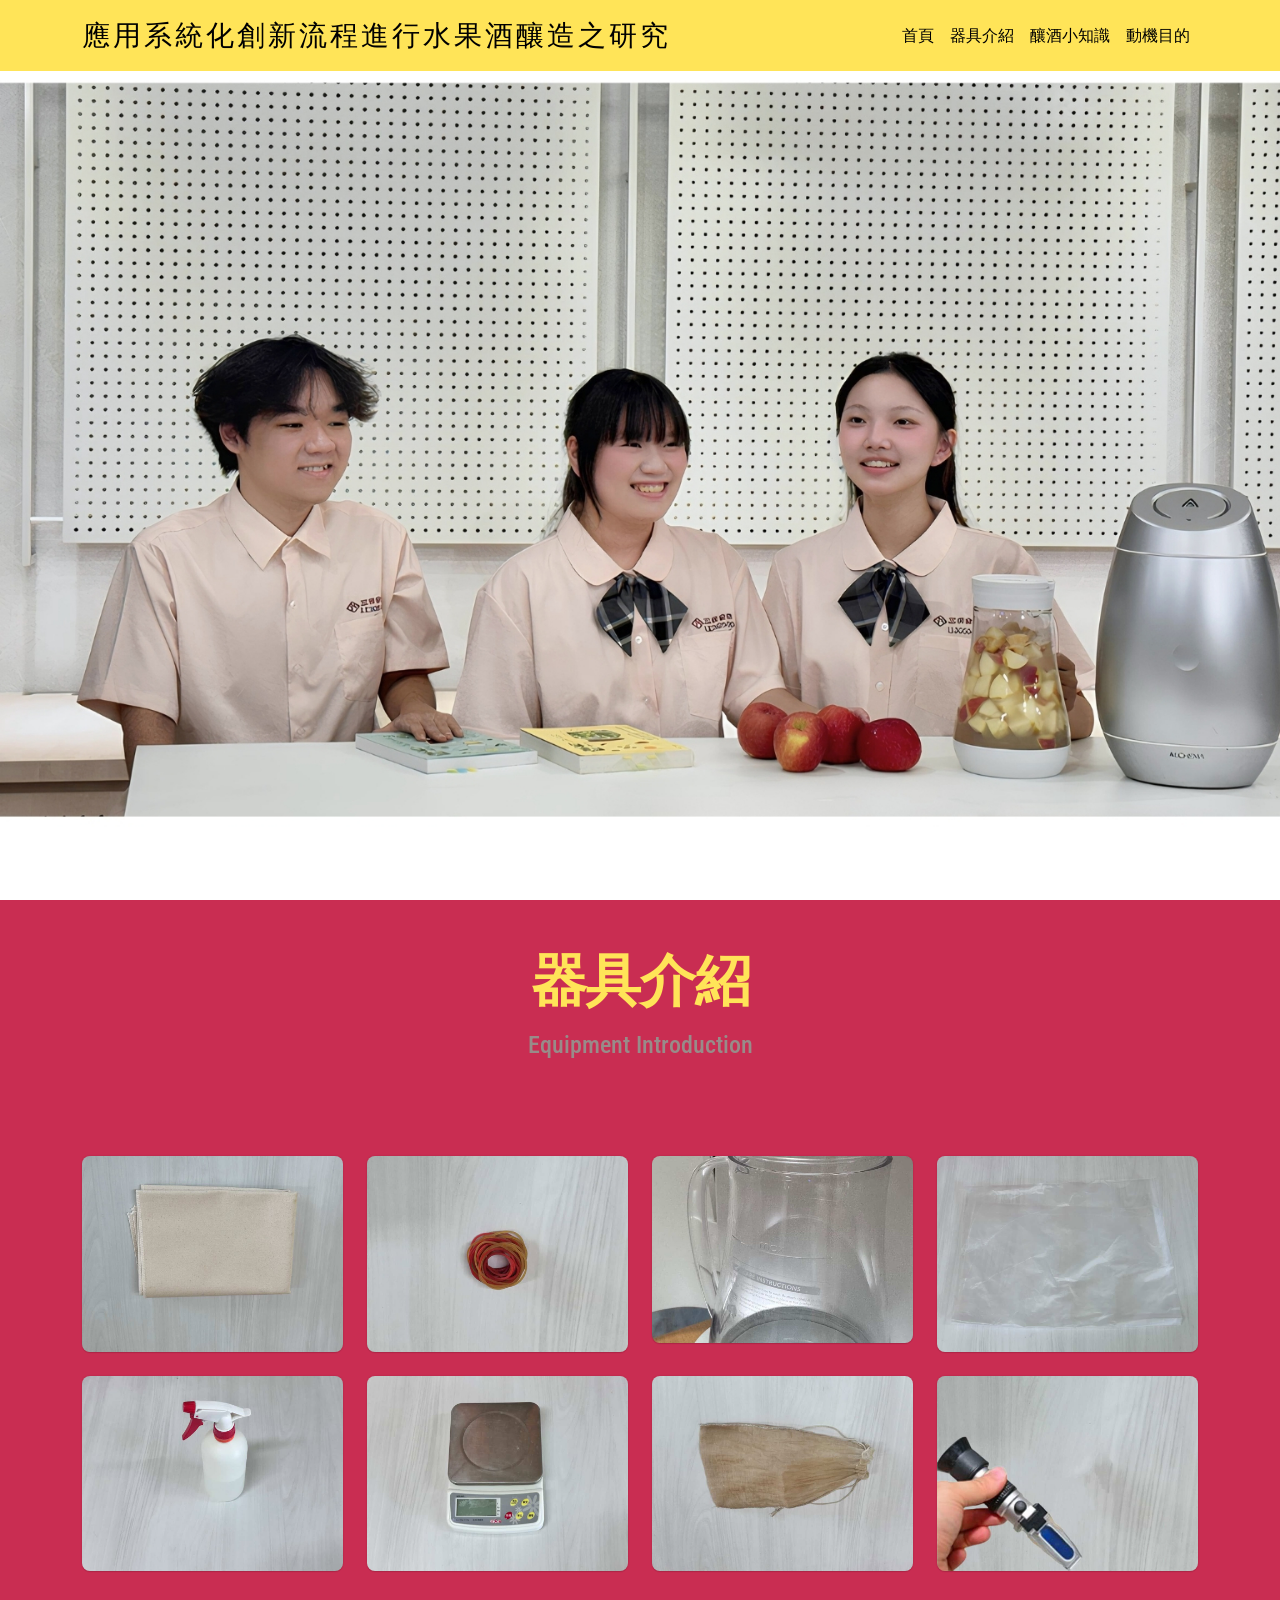
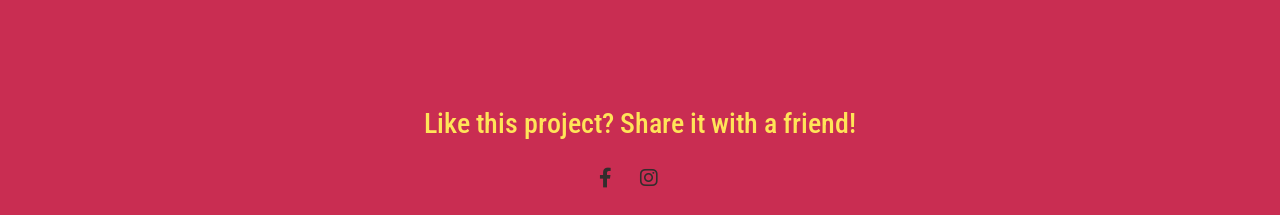
<file: in1.html>
<!DOCTYPE html>
<html lang="en">

<head>
  <meta charset="UTF-8" />
  <meta name="viewport" content="width=device-width, initial-scale=1, shrink-to-fit=no" />
  <meta http-equiv="x-ua-compatible" content="ie=edge" />
  <title>Material Design for Bootstrap</title>
  <!-- MDB icon -->
  <link rel="icon" href="img/mdb-favicon.ico" type="image/x-icon" />
  <!-- Font Awesome -->
  <link rel="stylesheet" href="https://cdnjs.cloudflare.com/ajax/libs/font-awesome/6.0.0/css/all.min.css" />
  <!-- Google Fonts Roboto -->
  <link rel="stylesheet" href="https://fonts.googleapis.com/css2?family=Roboto:wght@300;400;500;700&display=swap" />
  <!-- MDB ESSENTIAL -->
  <link rel="stylesheet" href="src/mdb/scss/mdb.pro.css" />
  <!-- MDB PLUGINS -->
  <link rel="stylesheet" href="plugins/css/all.min.css" />

  <!-- 自訂義 -->
  <link rel="stylesheet" href="./css/style.css" />
  <link rel="stylesheet" href="css/style.css" />

  <!-- Custom styles -->
  <style>
    @import url('https://fonts.googleapis.com/css2?family=Roboto+Condensed:ital,wght@0,100..900;1,100..900&display=swap');

    body {
      font-family: "Roboto Condensed", sans-serif;
      background-color: #C92D52;
    }




    /* Color of the links BEFORE scroll */
    .navbar-scroll .nav-link,
    .navbar-scroll .navbar-toggler-icon,
    .navbar-scroll .navbar-brand {
      color: #fff;
    }

    /* Color of the links AFTER scroll */
    .navbar-scrolled .nav-link,
    .navbar-scrolled .navbar-toggler-icon,
    .navbar-scrolled .navbar-brand {
      color: #fff;
    }

    /* Color of the navbar AFTER scroll */
    .navbar-scroll,
    .navbar-scrolled {
      background-color: #cbbcb1;
    }

    .mask-custom {
      backdrop-filter: blur(5px);
      background-color: rgba(255, 255, 255, .15);
    }

    .navbar-brand {
      font-size: 1.75rem;
      letter-spacing: 3px;
    }
  </style>
</head>

<body>





  <!-- Navbar -->
  <nav class="navbar navbar-expand-lg navbar-light fixed-top mask-custom shadow-0" style="background-color: #FFE458;">
    <div class="container">
      <a class="navbar-brand" href="#!"><span style="color: #000000;">應用系統化創新流程進行</span><span style="color: #000000;">
          水果酒釀造之研究</span></a>
      <button class="navbar-toggler" type="button" data-mdb-collapse-init data-mdb-target="#navbarSupportedContent"
        aria-controls="navbarSupportedContent" aria-expanded="false" aria-label="Toggle navigation">
        <i class="fas fa-bars"></i>
      </button>
      <div class="collapse navbar-collapse" id="navbarSupportedContent">
        <ul class="navbar-nav ms-auto">
          <li class="nav-item">
          <li class="nav-item">
            <a class="nav-link" href="index.html "><span style="color: #000000;">首頁</span></a>
          </li>
          <a class="nav-link" href="in1.html "><span style="color: #000000;">器具介紹</span></a>
          </li>
          <li class="nav-item">
            <a class="nav-link" href="in2.html"><span style="color: #000000;">釀酒小知識</span></a>
          </li>

                      <a class="nav-link" href="in4.html"><span style="color: #000000;">動機目的</span></a>
          </li>
          <!-- <li class="nav-item">
                            <a class="nav-link" href="#!">Portfolio</a>
                        </li>
                        <li class="nav-item">
                            <a class="nav-link" href="#!">Reference</a>
                        </li>
                        <li class="nav-item">
                            <a class="nav-link" href="#!">About</a>
                        </li>
                        <li class="nav-item">
                            <a class="nav-link" href="#!">Team</a>
                        </li>
                        <li class="nav-item">
                            <a class="nav-link" href="#!">Contact</a>
                        </li> -->
        </ul>

        </ul>
      </div>
    </div>
  </nav>

  <!--Section: Design Block-->
  <section>
    <!-- Intro -->
    <div id="intro" class="bg-image vh-100" style="
                background-image:url('img/drink/all2.jpg');
              ">
      <!-- <div class="mask" style="background-color: rgba(250, 182, 162, 0.15);"></div>
    </div> -->
    <!-- Intro -->
  </section>
  <!--Section: Design Block-->
  </header>

  <!-- navbar -->







  <div class="mt-5"></div>
  <p class="display-4 fw-bold ls-tight text-center" style="color: #FFE458;">器具介紹</p>
  <div class="d-flex justify-content-center h2 mb-5">
    <h4 class="mb-0" style="color: #998b89;">Equipment Introduction</h4>
  </div>








  <!-- Container for demo purpose -->
  <div class="container my-5 py-5">

    <!-- Section: Design block -->
    <section class="">
      <div class="row">
        <div class="col-lg-3 col-md-12 mb-4">
          <div class="bg-image hover-zoom shadow-1-strong rounded-5" data-ripple-color="light" data-mdb-ripple-init>
            <img src="img/drink/d11.jpg" class="w-100" />

            <a href="#!">


              <div class="mask" style="background-color: rgba(0,0,0,0.6);">

                <div class="d-flex flex-column justify-content-end align-items-start h-100 text-white p-3">

                  <h5>1.封口布</h5>
                  <p style="font-size:14px;">
                    將發酵桶密封，產生好氧反應
                  </p>

                </div>

              </div>

              <div class="hover-overlay">
                <div class="mask" style="background-color: hsla(0, 0%, 98.4%, 0.12)"></div>
              </div>
            </a>
          </div>
        </div>

        <div class="col-lg-3 col-md-12 mb-4">
          <div class="bg-image hover-zoom shadow-1-strong rounded-5" data-ripple-color="light" data-mdb-ripple-init>
            <img src="img/drink/d12.jpg" class="w-100" />

            <a href="#!">


              <div class="mask" style="background-color: rgba(0,0,0,0.6);">

                <div class="d-flex flex-column justify-content-end align-items-start h-100 text-white p-3">

                  <h5>2.橡皮筋</h5>
                  <p style="font-size:14px;">
                    將密封的封口布及塑膠袋固定
                  </p>

                </div>

              </div>

              <div class="hover-overlay">
                <div class="mask" style="background-color: hsla(0, 0%, 98.4%, 0.12)"></div>
              </div>
            </a>
          </div>
        </div>

        <div class="col-lg-3 col-md-12 mb-4">
          <div class="bg-image hover-zoom shadow-1-strong rounded-5" data-ripple-color="light" data-mdb-ripple-init>
            <img src="img/drink/d27.jpg" class="w-100" />

            <a href="#!">


              <div class="mask" style="background-color: rgba(0,0,0,0.6);">

                <div class="d-flex flex-column justify-content-end align-items-start h-100 text-white p-3">

                  <h5>3.發酵罐</h5>
                  <p style="font-size:14px;">
                    填裝處理好的原料及材料發酵
                  </p>

                </div>

              </div>

              <div class="hover-overlay">
                <div class="mask" style="background-color: hsla(0, 0%, 98.4%, 0.12)"></div>
              </div>
            </a>
          </div>
        </div>

        <div class="col-lg-3 col-md-12 mb-4">
          <div class="bg-image hover-zoom shadow-1-strong rounded-5" data-ripple-color="light" data-mdb-ripple-init>
            <img src="img/drink/d13.jpg" class="w-100" />

            <a href="#!">


              <div class="mask" style="background-color: rgba(0,0,0,0.6);">

                <div class="d-flex flex-column justify-content-end align-items-start h-100 text-white p-3">

                  <h5>4.塑膠袋</h5>
                  <p style="font-size:14px;">
                    將發酵桶密封，產生厭氧反應
                  </p>

                </div>

              </div>

              <div class="hover-overlay">
                <div class="mask" style="background-color: hsla(0, 0%, 98.4%, 0.12)"></div>
              </div>
            </a>
          </div>
        </div>

        <!-- <div class="row"> -->
        <div class="col-lg-3 col-md-12 mb-4">
          <div class="bg-image hover-zoom shadow-1-strong rounded-5" data-ripple-color="light" data-mdb-ripple-init>
            <img src="img/drink/d14.jpg" class="w-100" />

            <a href="#!">


              <div class="mask" style="background-color: rgba(0,0,0,0.6);">

                <div class="d-flex flex-column justify-content-end align-items-start h-100 text-white p-3">

                  <h5>5.優質酒精</h5>
                  <p style="font-size:14px;">
                    消毒需要使用的工具及容器
                  </p>

                </div>

              </div>

              <div class="hover-overlay">
                <div class="mask" style="background-color: hsla(0, 0%, 98.4%, 0.12)"></div>
              </div>
            </a>
          </div>
        </div>

        <div class="col-lg-3 col-md-12 mb-4">
          <div class="bg-image hover-zoom shadow-1-strong rounded-5" data-ripple-color="light" data-mdb-ripple-init>
            <img src="img/drink/d15.jpg" class="w-100" />

            <a href="#!">


              <div class="mask" style="background-color: rgba(0,0,0,0.6);">

                <div class="d-flex flex-column justify-content-end align-items-start h-100 text-white p-3">

                  <h5>6.電子秤</h5>
                  <p style="font-size:14px;">
                    測量原料的公克數以避免誤差
                  </p>

                </div>

              </div>

              <div class="hover-overlay">
                <div class="mask" style="background-color: hsla(0, 0%, 98.4%, 0.12)"></div>
              </div>
            </a>
          </div>
        </div>

        <div class="col-lg-3 col-md-12 mb-4">
          <div class="bg-image hover-zoom shadow-1-strong rounded-5" data-ripple-color="light" data-mdb-ripple-init>
            <img src="img/drink/d16.jpg" class="w-100" />

            <a href="#!">


              <div class="mask" style="background-color: rgba(0,0,0,0.6);">

                <div class="d-flex flex-column justify-content-end align-items-start h-100 text-white p-3">

                  <h5>7.過濾袋</h5>
                  <p style="font-size:14px;">
                    將釀造完成的果渣與果酒分離
                  </p>

                </div>

              </div>

              <div class="hover-overlay">
                <div class="mask" style="background-color: hsla(0, 0%, 98.4%, 0.12)"></div>
              </div>
            </a>
          </div>
        </div>

        <div class="col-lg-3 col-md-12 mb-4">
          <div class="bg-image hover-zoom shadow-1-strong rounded-5" data-ripple-color="light" data-mdb-ripple-init>
            <img src="img/drink/d17.jpg" class="w-100" />

            <a href="#!">


              <div class="mask" style="background-color: rgba(0,0,0,0.6);">

                <div class="d-flex flex-column justify-content-end align-items-start h-100 text-white p-3">

                  <h5>8.糖度計</h5>
                  <p style="font-size:14px;">
                    測量果汁的甜度加入適量的糖
                  </p>

                </div>

              </div>

              <div class="hover-overlay">
                <div class="mask" style="background-color: hsla(0, 0%, 98.4%, 0.12)"></div>
              </div>
            </a>
          </div>
        </div>
        </a>
      </div>
  </div>
  </div>
  </section>
  <!-- Section: Design block -->

  </div>
  <!-- Container for demo purpose -->

  <div class="text-center pt-3">
    <h3 style="color: #FFE458;">Like this project? Share it with a friend!</h3>
    <div class="my-4">
      <a href="#!" class="link-dark"><i class="fab fa-lg fa-facebook-f me-4"></i></a>
      <a href="#!" class="link-dark"><i class="fab fa-instagram fa-lg me-4"></i></a>
    </div>
  </div>



</body>

<!-- MDB ESSENTIAL -->
<script type="text/javascript" src="js/mdb.umd.min.js"></script>
<!-- MDB PLUGINS -->
<script type="text/javascript" src="plugins/js/all.min.js"></script>
<!-- Custom scripts -->
<script type="text/javascript"></script>

</html>
</file>
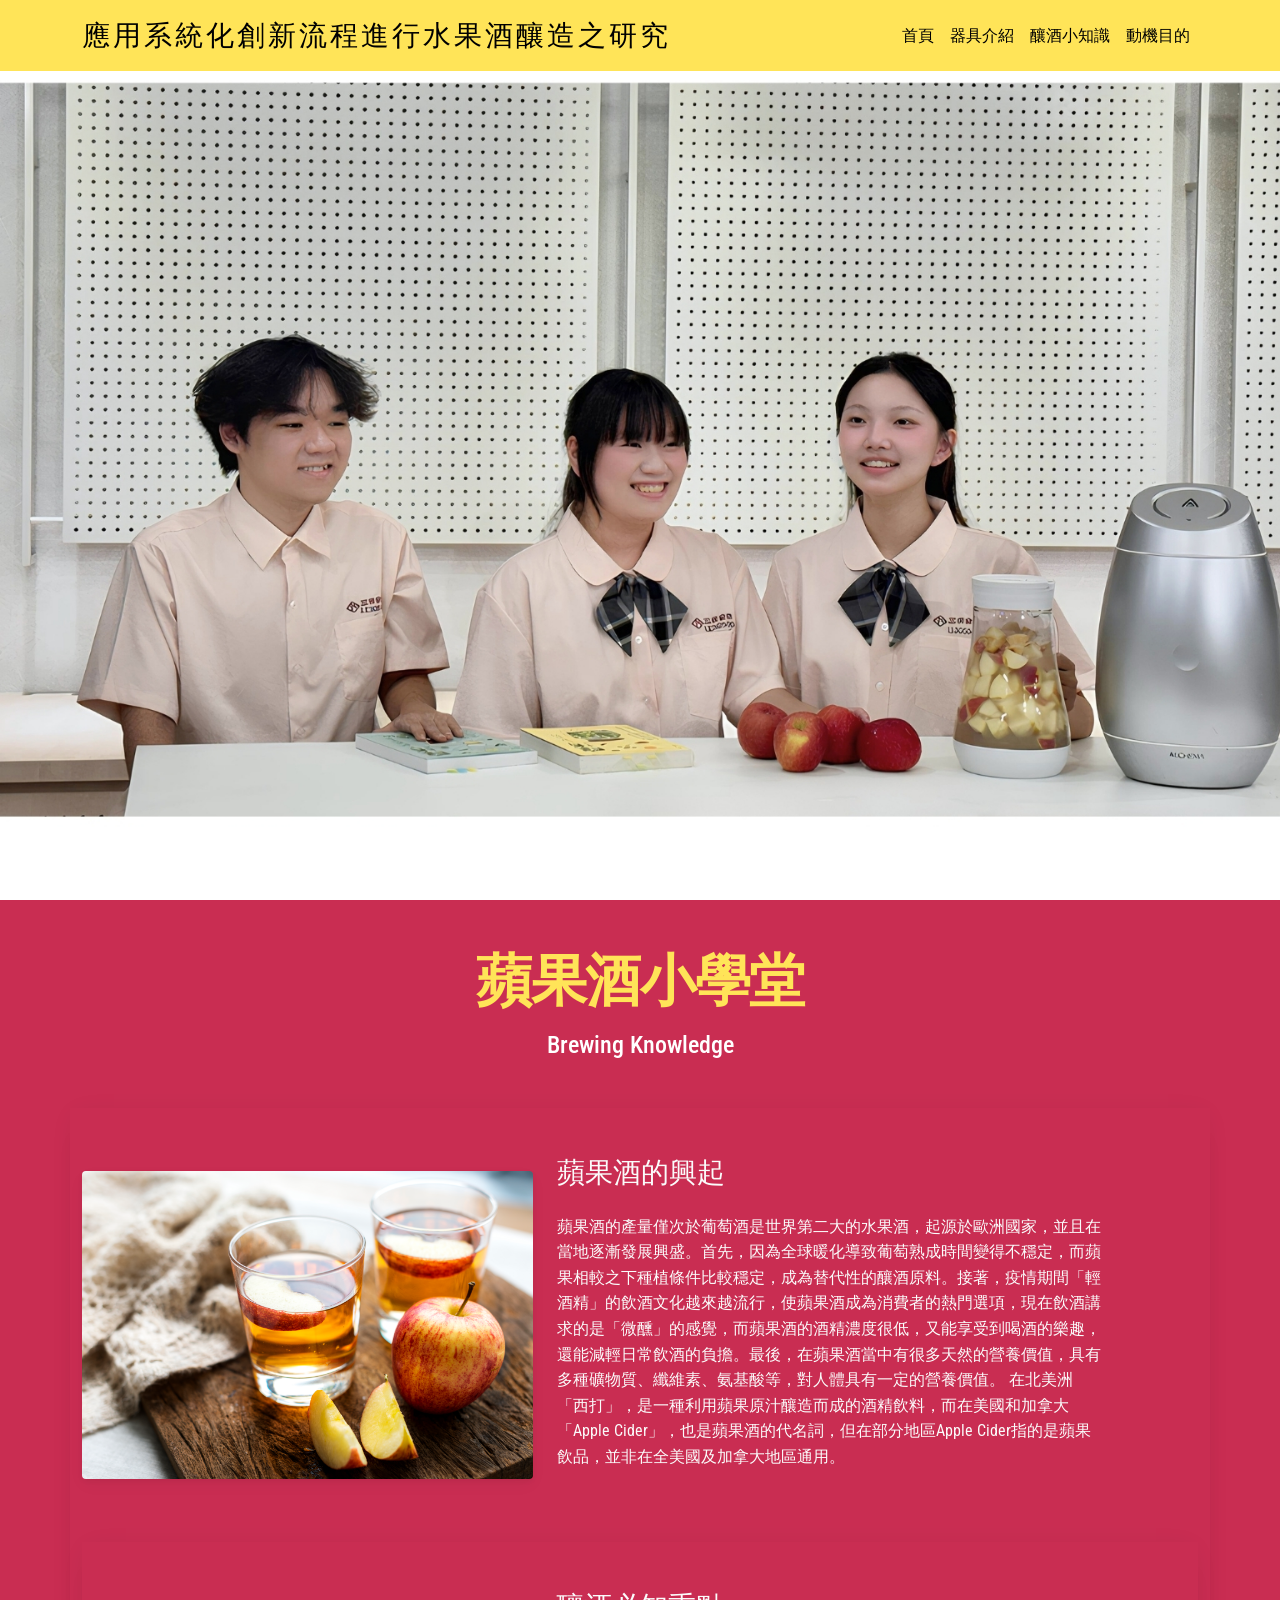
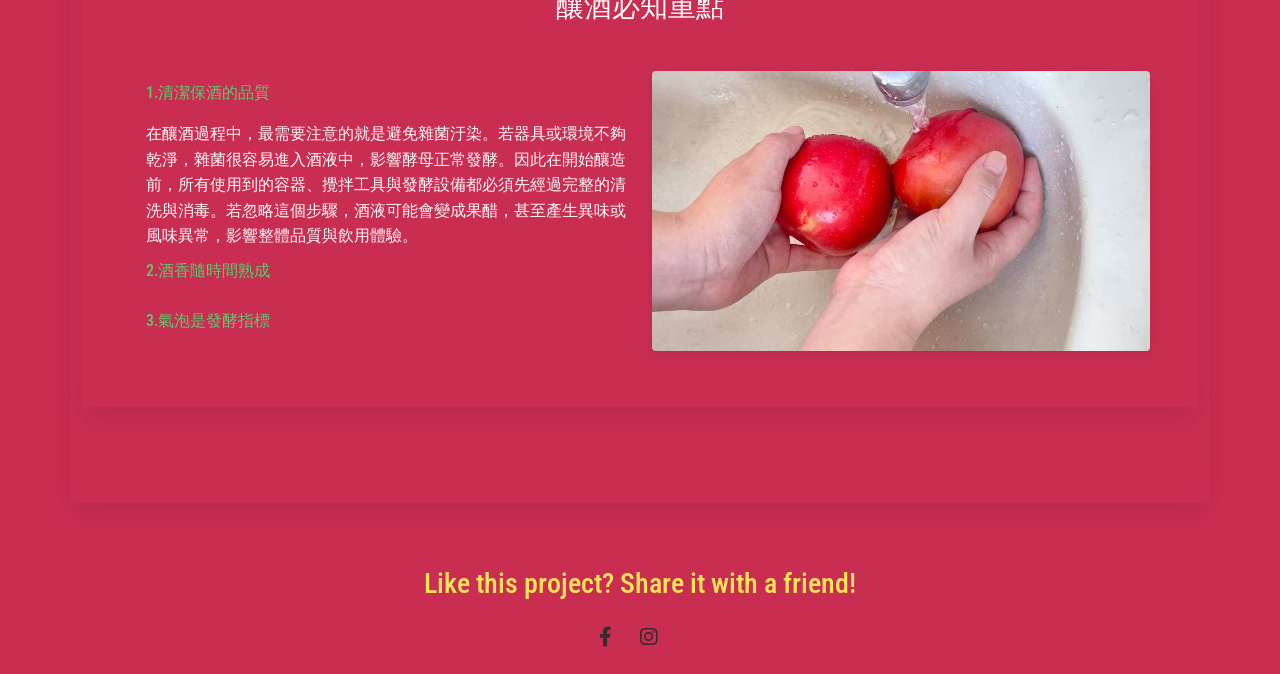
<file: in2.html>
<!DOCTYPE html>
<html lang="en">

<head>
  <meta charset="UTF-8" />
  <meta name="viewport" content="width=device-width, initial-scale=1, shrink-to-fit=no" />
  <meta http-equiv="x-ua-compatible" content="ie=edge" />
  <title>Material Design for Bootstrap</title>
  <!-- MDB icon -->
  <link rel="icon" href="img/mdb-favicon.ico" type="image/x-icon" />
  <!-- Font Awesome -->
  <link rel="stylesheet" href="https://cdnjs.cloudflare.com/ajax/libs/font-awesome/6.0.0/css/all.min.css" />
  <!-- Google Fonts Roboto -->
  <link rel="stylesheet" href="https://fonts.googleapis.com/css2?family=Roboto:wght@300;400;500;700&display=swap" />
  <!-- MDB ESSENTIAL -->
  <link rel="stylesheet" href="src/mdb/scss/mdb.pro.css" />
  <!-- MDB PLUGINS -->
  <link rel="stylesheet" href="plugins/css/all.min.css" />

  <!-- 自訂義 -->
  <link rel="stylesheet" href="./css/style.css" />
  <link rel="stylesheet" href="css/style.css" />

  <!-- Custom styles -->
  <style>
    @import url('https://fonts.googleapis.com/css2?family=Roboto+Condensed:ital,wght@0,100..900;1,100..900&display=swap');

    body {
      font-family: "Roboto Condensed", sans-serif;
      background-color: #C92D52;
    }




    /* Color of the links BEFORE scroll */
    .navbar-scroll .nav-link,
    .navbar-scroll .navbar-toggler-icon,
    .navbar-scroll .navbar-brand {
      color: #fff;
    }

    /* Color of the links AFTER scroll */
    .navbar-scrolled .nav-link,
    .navbar-scrolled .navbar-toggler-icon,
    .navbar-scrolled .navbar-brand {
      color: #fff;
    }

    /* Color of the navbar AFTER scroll */
    .navbar-scroll,
    .navbar-scrolled {
      background-color: #cbbcb1;
    }

    .mask-custom {
      backdrop-filter: blur(5px);
      background-color: rgba(255, 255, 255, .15);
    }

    .navbar-brand {
      font-size: 1.75rem;
      letter-spacing: 3px;
    }
  </style>
</head>

<body>










  <!-- Navbar -->
  <nav class="navbar navbar-expand-lg navbar-light fixed-top mask-custom shadow-0" style="background-color: #FFE458;">
    <div class="container">
      <a class="navbar-brand" href="#!"><span style="color: #000000;">應用系統化創新流程進行</span><span style="color: #000000;">
          水果酒釀造之研究</span></a>
      <button class="navbar-toggler" type="button" data-mdb-collapse-init data-mdb-target="#navbarSupportedContent"
        aria-controls="navbarSupportedContent" aria-expanded="false" aria-label="Toggle navigation">
        <i class="fas fa-bars"></i>
      </button>
      <div class="collapse navbar-collapse" id="navbarSupportedContent">
        <ul class="navbar-nav ms-auto">
          <li class="nav-item">
          <li class="nav-item">
            <a class="nav-link" href="index.html "><span style="color: #000000;">首頁</span></a>
          </li>
          <a class="nav-link" href="in1.html "><span style="color: #000000;">器具介紹</span></a>
          </li>
          <li class="nav-item">
            <a class="nav-link" href="in2.html"><span style="color: #000000;">釀酒小知識</span></a>
          </li>

                                  <a class="nav-link" href="in4.html"><span style="color: #000000;">動機目的</span></a>
          </li>
          <!-- <li class="nav-item">
                            <a class="nav-link" href="#!">Portfolio</a>
                        </li>
                        <li class="nav-item">
                            <a class="nav-link" href="#!">Reference</a>
                        </li>
                        <li class="nav-item">
                            <a class="nav-link" href="#!">About</a>
                        </li>
                        <li class="nav-item">
                            <a class="nav-link" href="#!">Team</a>
                        </li>
                        <li class="nav-item">
                            <a class="nav-link" href="#!">Contact</a> -->
          </li>
        </ul>

        </ul>
      </div>
    </div>
  </nav>

  <!--Section: Design Block-->
  <section>
    <!-- Intro -->
             <div id="intro" class="bg-image vh-100" style="
                background-image: url(img/drink/all2.jpg);
              ">
                <!-- <div class="mask" style="background-color:"></div>
            </div> -->
    <!-- Intro -->
  </section>
  <!--Section: Design Block-->
  </header>

  <!-- navbar -->





  <div class="mt-5"></div>
  <p class="display-4 fw-bold ls-tight text-center" style="color: #FFE458;">蘋果酒小學堂</p>
  <div class="d-flex justify-content-center h2 mb-5">
    <h4 class="mb-0" style="color: #FFFFFF;">Brewing Knowledge</h4>
  </div>





  <!-- Container for demo purpose -->
  <div class="container my-5 py-5 shadow-5">

    <!--Section: Design Block-->
    <!--Section: Design Block-->
    <section>
      <div class="row align-items-center">
        <div class="col-lg-6 col-xl-5 mb-4 mb-lg-0">
          <img src="img/drink/d29.jpg" class="img-fluid shadow-3 rounded" />
        </div>
        <div class="col-lg-6">
          <h3 class="mb-4 pt-2 pt-lg-0 text-light">蘋果酒的興起</h3>
          <p class="mb-4 text-light">
            蘋果酒的產量僅次於葡萄酒是世界第二大的水果酒，起源於歐洲國家，並且在當地逐漸發展興盛。首先，因為全球暖化導致葡萄熟成時間變得不穩定，而蘋果相較之下種植條件比較穩定，成為替代性的釀酒原料。接著，疫情期間「輕酒精」的飲酒文化越來越流行，使蘋果酒成為消費者的熱門選項，現在飲酒講求的是「微醺」的感覺，而蘋果酒的酒精濃度很低，又能享受到喝酒的樂趣，還能減輕日常飲酒的負擔。最後，在蘋果酒當中有很多天然的營養價值，具有多種礦物質、纖維素、氨基酸等，對人體具有一定的營養價值。
            在北美洲「西打」，是一種利用蘋果原汁釀造而成的酒精飲料，而在美國和加拿大「Apple Cider」，也是蘋果酒的代名詞，但在部分地區Apple Cider指的是蘋果飲品，並非在全美國及加拿大地區通用。
          </p>
          <p class="mb-4">

          </p>
          <p class="mb-0">

          </p>
        </div>
      </div>
      <!-- Container for demo purpose -->
      <div class="container my-5 p-5 shadow-5">

        <!--Section: Design Block-->
        <section>

          <h3 class="text-center mb-5 text-light">釀酒必知重點</h3>

          <div class="row">
            <div class="col-lg-6 mb-4 mb-lg-0">
              <!-- Accordion wrapper -->
              <div class="accordion" id="accordionExample">
                <!-- Single collapse -->
                <div id="headingOne">
                  <h2>
                    <button class="btn btn-link fs-6 btn-block text-start ps-3 ext-light" type="button" data-mdb-ripple-init
                      data-mdb-collapse-init data-mdb-target="#collapseOne" aria-expanded="true"
                      aria-controls="collapseOne">
                      1.清潔保酒的品質
                    </button>
                  </h2>
                </div>

                <div id="collapseOne" class="collapse show ps-3 text-light" aria-labelledby="headingOne"
                  data-mdb-parent="#accordionExample">
                  在釀酒過程中，最需要注意的就是避免雜菌汙染。若器具或環境不夠乾淨，雜菌很容易進入酒液中，影響酵母正常發酵。因此在開始釀造前，所有使用到的容器、攪拌工具與發酵設備都必須先經過完整的清洗與消毒。若忽略這個步驟，酒液可能會變成果醋，甚至產生異味或風味異常，影響整體品質與飲用體驗。
                </div>
                <!-- Single collapse -->

                <!-- Single collapse -->
                <div id="headingTwo">
                  <h2>
                    <button class="btn btn-link fs-6 btn-block text-start ps-3 collapsed" type="button"
                      data-mdb-ripple-init data-mdb-collapse-init data-mdb-target="#collapseTwo" aria-expanded="false"
                      aria-controls="collapseTwo">
                      2.酒香隨時間熟成
                    </button>
                  </h2>
                </div>

                <div id="collapseTwo" class="collapse ps-3 text-light" aria-labelledby="headingTwo"
                  data-mdb-parent="#accordionExample">
                  剛釀造完成的酒通常酒味較為強烈，口感也可能較為刺激，整體風味尚未完全融合。隨著時間的推移，酒液中的成分會逐漸產生變化與平衡，使原本較尖銳的味道慢慢變得圓潤順口，香氣也會更加協調。這種在存放過程中讓酒體風味逐漸穩定、提升口感的變化過程，稱為「熟成」，也是釀酒過程中相當重要的一個階段。
                </div>
                <!-- Single collapse -->

                <!-- Single collapse -->
                <div id="headingThree">
                  <h2>
                    <button class="btn btn-link fs-6 btn-block text-start ps-3 collapsed" type="button"
                      data-mdb-ripple-init data-mdb-collapse-init data-mdb-target="#collapseThree" aria-expanded="false"
                      aria-controls="collapseThree">
                      3.氣泡是發酵指標
                    </button>
                  </h2>
                </div>

                <div id="collapseThree" class="collapse ps-3 text-light" aria-labelledby="headingThree"
                  data-mdb-parent="#accordionExample">
                  在釀造水果酒的過程中，看到氣泡產生其實是很正常的現象。這些氣泡主要是酵母在發酵時分解糖分所產生的二氧化碳，代表酵母正在進行發酵作用並持續工作。因此在發酵期間出現氣泡通常表示發酵過程順利進行。但如果在裝瓶之後仍然持續產生氣泡，則可能代表發酵尚未完全結束，酒液中仍有酵母持續作用，需要再觀察一段時間。
                </div>
                <!-- Single collapse -->
              </div>
              <!-- Accordion wrapper -->
            </div>
            <div class="col-lg-6 pb-2">
              <img src="img/drink/d18.jpg" class="img-fluid shadow-3 rounded" alt="Sample image" />
            </div>
          </div>

        </section>
        <!--Section: Design Block-->

      </div>
      <!-- Container for demo purpose -->
    </section>
    <!--Section: Design Block-->

  </div>
  <!-- Container for demo purpose -->

  </section>
  <!--Section: Design Block-->

  </div>
  <!-- Container for demo purpose -->



  <!-- <div class="mt-5"></div>
    <p class="display-4 fw-bold ls-tight text-center" style="color: #e45300;">蘋果酒小知識</p>
    <div class="d-flex justify-content-center h2 mb-5">
                <h4 class="mb-0" style="color: #998b89;">Brewing Knowledge</h4>
            </div> -->





  <!-- Container for demo purpose -->


  <!--Section: Design Block-->
  <!--Section: Design Block-->


  </p>
  <p class="mb-0">

  </p>
  </div>
  </div>
  </section>
  <!--Section: Design Block-->

  </div>
  <!-- Container for demo purpose -->

  </section>
  <!--Section: Design Block-->

  </div>
  <!-- Container for demo purpose -->























  <div class="text-center pt-3">
    <h3 style="color: #FFE458;">Like this project? Share it with a friend!</h3>
    <div class="my-4">
      <a href="#!" class="link-dark"><i class="fab fa-lg fa-facebook-f me-4"></i></a>
      <a href="#!" class="link-dark"><i class="fab fa-instagram fa-lg me-4"></i></a>
    </div>
  </div>

</body>

<!-- MDB ESSENTIAL -->
<script type="text/javascript" src="js/mdb.umd.min.js"></script>
<!-- MDB PLUGINS -->
<script type="text/javascript" src="plugins/js/all.min.js"></script>
<!-- Custom scripts -->
<script type="text/javascript"></script>

</html>
</file>
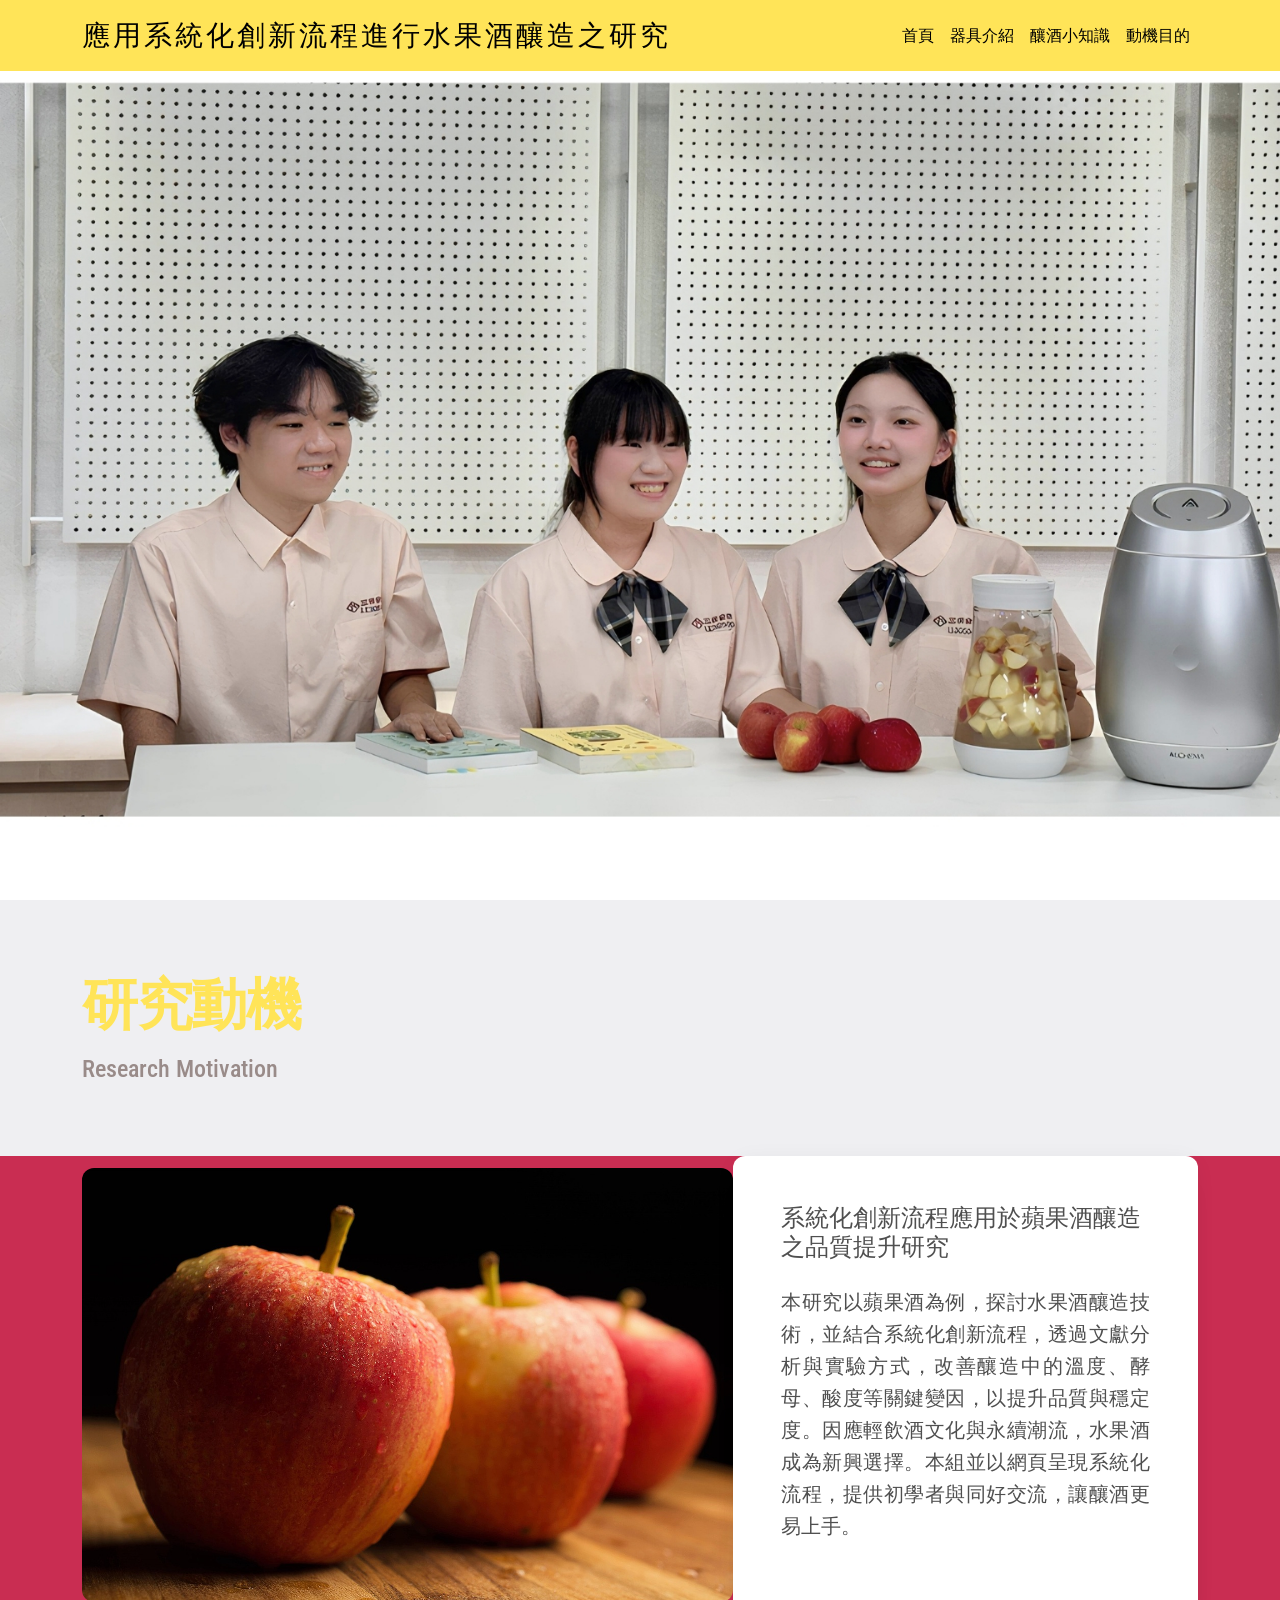
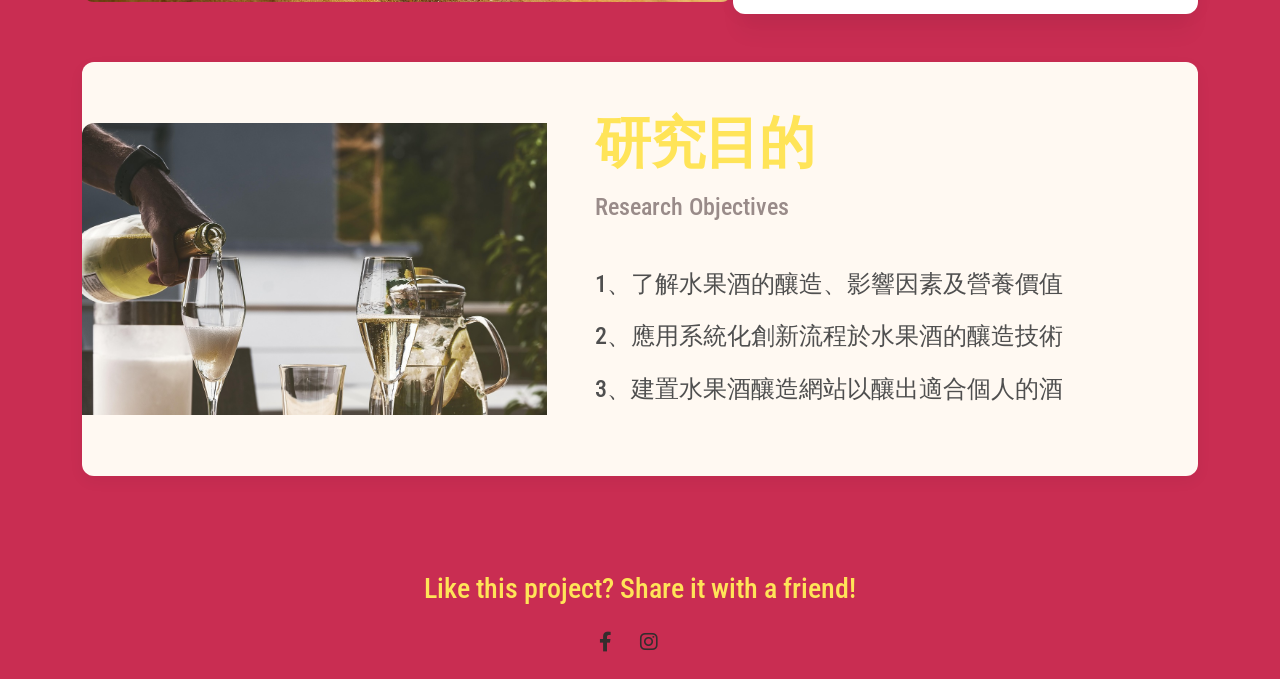
<file: in4.html>
<!DOCTYPE html>
<html lang="en">

<head>
  <meta charset="UTF-8" />
  <meta name="viewport" content="width=device-width, initial-scale=1, shrink-to-fit=no" />
  <meta http-equiv="x-ua-compatible" content="ie=edge" />
  <title>Material Design for Bootstrap</title>
  <!-- MDB icon -->
  <link rel="icon" href="img/mdb-favicon.ico" type="image/x-icon" />
  <!-- Font Awesome -->
  <link rel="stylesheet" href="https://cdnjs.cloudflare.com/ajax/libs/font-awesome/6.0.0/css/all.min.css" />
  <!-- Google Fonts Roboto -->
  <link rel="stylesheet" href="https://fonts.googleapis.com/css2?family=Roboto:wght@300;400;500;700&display=swap" />
  <!-- MDB ESSENTIAL -->
  <link rel="stylesheet" href="src/mdb/scss/mdb.pro.css" />
  <!-- MDB PLUGINS -->
  <link rel="stylesheet" href="plugins/css/all.min.css" />

  <!-- 自訂義 -->
  <link rel="stylesheet" href="./css/style.css" />
  <link rel="stylesheet" href="css/style.css" />

  <!-- Custom styles -->
  <style>
    @import url('https://fonts.googleapis.com/css2?family=Roboto+Condensed:ital,wght@0,100..900;1,100..900&display=swap');

    body {
      font-family: "Roboto Condensed", sans-serif;
      background-color: #C92D52;
    }




    /* Color of the links BEFORE scroll */
    .navbar-scroll .nav-link,
    .navbar-scroll .navbar-toggler-icon,
    .navbar-scroll .navbar-brand {
      color: #fff;
    }

    /* Color of the links AFTER scroll */
    .navbar-scrolled .nav-link,
    .navbar-scrolled .navbar-toggler-icon,
    .navbar-scrolled .navbar-brand {
      color: #fff;
    }

    /* Color of the navbar AFTER scroll */
    .navbar-scroll,
    .navbar-scrolled {
      background-color: #cbbcb1;
    }

    .mask-custom {
      backdrop-filter: blur(5px);
      background-color: rgba(255, 255, 255, .15);
    }

    .navbar-brand {
      font-size: 1.75rem;
      letter-spacing: 3px;
    }
  </style>
</head>

<body>










  <!-- Navbar -->
  <nav class="navbar navbar-expand-lg navbar-light fixed-top mask-custom shadow-0" style="background-color: #FFE458;">
    <div class="container">
      <a class="navbar-brand" href="#!"><span style="color: #000000;">應用系統化創新流程進行</span><span style="color: #000000;">
          水果酒釀造之研究</span></a>
      <button class="navbar-toggler" type="button" data-mdb-collapse-init data-mdb-target="#navbarSupportedContent"
        aria-controls="navbarSupportedContent" aria-expanded="false" aria-label="Toggle navigation">
        <i class="fas fa-bars"></i>
      </button>
      <div class="collapse navbar-collapse" id="navbarSupportedContent">
        <ul class="navbar-nav ms-auto">
          <li class="nav-item">
          <li class="nav-item">
            <a class="nav-link" href="index.html "><span style="color: #000000;">首頁</span></a>
          </li>
          <a class="nav-link" href="in1.html "><span style="color: #000000;">器具介紹</span></a>
          </li>
          <li class="nav-item">
            <a class="nav-link" href="in2.html"><span style="color: #000000;">釀酒小知識</span></a>
          </li>

                        <a class="nav-link" href="in4.html"><span style="color: #000000;">動機目的</span></a>
          </li>
          <!-- <li class="nav-item">
                            <a class="nav-link" href="#!">Portfolio</a>
                        </li>
                        <li class="nav-item">
                            <a class="nav-link" href="#!">Reference</a>
                        </li>
                        <li class="nav-item">
                            <a class="nav-link" href="#!">About</a>
                        </li>
                        <li class="nav-item">
                            <a class="nav-link" href="#!">Team</a>
                        </li>
                        <li class="nav-item">
                            <a class="nav-link" href="#!">Contact</a> -->
          </li>
        </ul>

        </ul>
      </div>
    </div>
  </nav>

  <!--Section: Design Block-->
  <section>
    <!-- Intro -->
             <div id="intro" class="bg-image vh-100" style="
                background-image: url(img/drink/all2.jpg);
              ">
                <!-- <div class="mask" style="background-color: ;"></div>
            </div> -->
    <!-- Intro -->
  </section>
  <!--Section: Design Block-->
  </header>

  <!-- navbar -->


    <!-- blog -->
    <!--Section: Design Block-->
    <!-- <section class="mb-8">
        <style>
            .cascading-left {
                margin-left: -50px;
            } -->

            <!-- @media (max-width: 991.98px) {
                .cascading-left {
                    margin-left: 0;
                }
            }

            .custom-height {
                height: 500px;
            }

            @media (max-width: 500px) {
                .custom-height {
                    height: 650px;
                }
            }

            .custom-mt {
                margin-top: -240px;
            }

            @media (max-width: 500px) {
                .custom-mt {
                    margin-top: -420px;
                }
            } -->
        </style>
        <div class="custom-height" style="background-color: #efeff2;">
            <div class="container py-5">
                <div class="row my-4">
                    <div class="col-12">
                        <p class="display-4 fw-bold ls-tight" style="color: #FFE458;">研究動機</p>
                        <h4 class="mb-0" style="color: #998b89;">Research Motivation</h4>
                    </div>
                </div>
            </div>
        </div>
        <div class="container custom-mt">
            <div class="row g-0 align-items-center">
                <div class="col-lg-7 mb-4 mb-lg-0">
                    <img src="./img/drink/b01.jpg" class="w-100 rounded-6" alt="Italian city" />
                </div>
                <div class="col-lg-5">
                    <div class="card cascading-left rounded-6 shadow-5">
                        <div class="card-body px-4 p-4 p-md-5 p-lg-4 p-xl-5">
                            <h3 class="mb-4 h4">系統化創新流程應用於蘋果酒釀造之品質提升研究</h3>
                            <p class=" mb-4 h5 lh-base" style="text-align: justify;">
                                本研究以蘋果酒為例，探討水果酒釀造技術，並結合系統化創新流程，透過文獻分析與實驗方式，改善釀造中的溫度、酵母、酸度等關鍵變因，以提升品質與穩定度。因應輕飲酒文化與永續潮流，水果酒成為新興選擇。本組並以網頁呈現系統化流程，提供初學者與同好交流，讓釀酒更易上手。
                                </span></p>
                        </div>
                    </div>
                </div>
            </div>
        </div>
    </section>
    <!--Section: Design Block-->
    <!-- blog -->





  <!-- Container for demo purpose only -->
    <div class="container pt-5">

        <!-- Section: Design Block -->
        <section class="mb-8">
            <style>
                .rounded-t-2-5 {
                    border-top-left-radius: 0.75rem;
                    border-top-right-radius: 0.75rem;
                }

                @media (min-width: 992px) {
                    .rounded-tr-lg-0 {
                        border-top-right-radius: 0;
                    }

                    .rounded-bl-lg-2-5 {
                        border-bottom-left-radius: 0.75rem;
                    }
                }
            </style>
            <div class="card rounded-6 shadow-3-soft" style="background-color: #fff9f2">
                <div class="row g-0 d-flex align-items-center">
                    <div class="col-lg-6 col-xl-5">
                        <img src="./img/drink/b02.jpg" alt="Author"
                            class="w-100 rounded-t-2-5 rounded-tr-lg-0 rounded-bl-lg-2- 5" />

                    </div>
                    <div class="col-lg-6 col-xl-7">
                        <div class="card-body py-4 py-md-5 py-lg-4 py-xl-5 px-md-5">
                            <p class="display-4 fw-bold ls-tight" style="color: #FFE458;">研究目的</p>
                            <h4 class="mb-5" style="color: #998b89;">Research Objectives</h4>
                            <p class="mb-4 h4">1、了解水果酒的釀造、影響因素及營養價值</p>
                            <p class="mb-4 h4">2、應用系統化創新流程於水果酒的釀造技術</p>
                            <p class="mb-4 h4">3、建置水果酒釀造網站以釀出適合個人的酒</p>

                        </div>
                    </div>
                </div>
            </div>
        </section>
        <!-- Section: Design Block -->

    </div>
    <!-- Container for demo purpose only -->























  </section>
  <!-- Section: Design Block -->

</div>
<!-- Container for demo purpose -->



















  <div class="text-center pt-3">
    <h3 style="color: #FFE458;">Like this project? Share it with a friend!</h3>
    <div class="my-4">
      <a href="#!" class="link-dark"><i class="fab fa-lg fa-facebook-f me-4"></i></a>
      <a href="#!" class="link-dark"><i class="fab fa-instagram fa-lg me-4"></i></a>
    </div>
  </div>

</body>

<!-- MDB ESSENTIAL -->
<script type="text/javascript" src="js/mdb.umd.min.js"></script>
<!-- MDB PLUGINS -->
<script type="text/javascript" src="plugins/js/all.min.js"></script>
<!-- Custom scripts -->
<script type="text/javascript"></script>

</html>
</file>
<file: plugins/css/all.min.css>
.calendar{--mdb-calendar-btn-tools-color: var(--mdb-body-color);--mdb-calendar-hover-btn-tools-color: var(--mdb-highlight-bg-color);--mdb-calendar-disabled-day-number-color: rgba(var(--mdb-body-color-rgb), 0.5);--mdb-calendar-current-day-bg: #3b71ca;--mdb-calendar-current-day-color: #fff;--mdb-calendar-short-event-color: var(--mdb-body-color);--mdb-calendar-table-list-heading-bg: var(--mdb-secondary-bg);--mdb-calendar-table-border-color: var(--mdb-border-color);--mdb-calendar-hover-table-cell-bg: var(--mdb-highlight-bg-color);font-size:.9rem}.calendar .calendar-tools{display:flex;justify-content:space-between;margin-bottom:20px}.calendar .calendar-tools .calendar-heading{font-size:1.4rem;font-weight:bold}@media(max-width: 992px){.calendar .calendar-tools{flex-direction:column}.calendar .calendar-tools .calendar-heading{text-align:center;order:-1}.calendar .calendar-tools>.btn-group{transform:scale(0.9)}}.calendar .calendar-tools .select-wrapper{width:100px;margin-right:20px}.calendar .calendar-tools .btn-link{color:var(--mdb-calendar-btn-tools-color)}.calendar .calendar-tools .btn-link:hover{background-color:var(--mdb-calendar-hover-btn-tools-color)}.calendar table{table-layout:fixed;border-collapse:separate;border-spacing:0;border-radius:4px;width:100%;border:1px solid var(--mdb-calendar-table-border-color)}.calendar table th{text-align:center;border-bottom:1px solid var(--mdb-calendar-table-border-color);border-right:1px solid var(--mdb-calendar-table-border-color);font-weight:500}.calendar table th .day-field{width:30px;height:30px;display:flex;justify-content:center;align-items:center;margin:8px auto;border-radius:50%;font-size:1.3rem}.calendar table th.today .day-field{color:var(--mdb-calendar-current-day-color);background-color:var(--mdb-calendar-current-day-bg)}.calendar table .long-event-row{height:100px}.calendar table td{position:relative;vertical-align:top;border-bottom:1px solid var(--mdb-calendar-table-border-color);border-right:1px solid var(--mdb-calendar-table-border-color)}.calendar table td:hover,.calendar table td:active,.calendar table td.active{background-color:var(--mdb-calendar-hover-table-cell-bg)}.calendar table td.dragenter{border:2px dashed #000}.calendar table td.disabled .day-field-wrapper .day-field{color:var(--mdb-calendar-disabled-day-number-color)}.calendar table td .day-field-wrapper{position:absolute;display:flex;justify-content:center;left:0;top:5px;width:100%;pointer-events:none}.calendar table td .day-field-wrapper .day-field{width:20px;height:20px;display:flex;justify-content:center;align-items:center;border-radius:50%;font-size:.7rem}.calendar table td .day-field-wrapper .day-field::selection{background-color:rgba(0,0,0,0)}.calendar table td.today .day-field-wrapper .day-field{color:var(--mdb-calendar-current-day-color);background-color:var(--mdb-calendar-current-day-bg)}.calendar table tr:last-child>td,.calendar table tr:last-child>th.hour-field{border-bottom:none}.calendar table tr th:last-child,.calendar table tr td:last-child{border-right:none}.calendar table.month td{padding-top:30px;height:100px}.calendar table.week .weekday-field{padding-top:5px}.calendar table.week .day-field{margin:5px auto;margin-top:0}.calendar table.list th{text-align:left;padding:5px 10px;background-color:var(--mdb-calendar-table-list-heading-bg)}.calendar table.list td{padding:5px 10px;cursor:pointer}.calendar table.list td.td-readonly{cursor:default}.calendar table.list td.td-blur{opacity:.5}.calendar table .events-wrapper{display:flex;flex-wrap:wrap;width:calc(100% + 3px);margin-left:-1px}.calendar table .event{padding:1px 5px;background-color:#cfe0fc;color:#0a47a9;font-size:.7rem;font-weight:700;width:100%;margin-bottom:2px;margin-left:4px;white-space:nowrap;text-overflow:ellipsis;overflow:hidden;border-top-left-radius:4px;border-bottom-left-radius:4px;cursor:pointer;transition:opacity .2s}.calendar table .event.event-readonly{cursor:default}.calendar table .event.event-blur{opacity:.5}.calendar table .event.event-long{margin-left:0;border-radius:0}.calendar table .event.event-end{margin-right:5px;border-top-right-radius:4px;border-bottom-right-radius:4px}.calendar table .event::selection{background-color:rgba(0,0,0,0)}.calendar table .event.event-short{background-color:rgba(0,0,0,0);color:var(--mdb-calendar-short-event-color)}.calendar table .event.active{opacity:.6}.calendar table .event.dragging{opacity:.1}.calendar table .event .event-circle{pointer-events:none}.calendar table .fake-event{padding:1px 5px;font-size:.7rem;width:100%;margin-bottom:2px;visibility:hidden}.calendar table .hour-field{font-weight:400}.calendar table .hour-field::selection{background-color:rgba(0,0,0,0)}.color-dropdown-menu{min-width:auto;width:92px}.color-dropdown-menu.show,.color-dropdown-menu.animation{display:flex;flex-wrap:wrap}.color-dropdown-menu>li i{pointer-events:none}.color-dropdown-menu>li:first-child,.color-dropdown-menu>li:first-child .dropdown-item{border-radius:0;border-top-left-radius:.5rem}.color-dropdown-menu>li:nth-child(2) .dropdown-item{border-radius:0;border-top-right-radius:.5rem !important}.color-dropdown-menu>li:nth-last-child(1) .dropdown-item{border-radius:0;border-bottom-left-radius:.5rem !important}.was-validated .form-outline .form-control.calendar-invalid-input{margin-bottom:0;border-color:#00b74a}.was-validated .form-outline .form-control.calendar-invalid-input~.form-notch .form-notch-leading,.was-validated .form-outline .form-control.calendar-invalid-input~.form-notch .form-notch-middle,.was-validated .form-outline .form-control.calendar-invalid-input~.form-notch .form-notch-trailing{border-color:#00b74a}.was-validated .form-outline .form-control.calendar-invalid-input~.form-label{color:#00b74a}.was-validated .form-outline .form-control.calendar-invalid-input{margin-bottom:0;border-color:#f93154}.was-validated .form-outline .form-control.calendar-invalid-input~.form-notch .form-notch-leading,.was-validated .form-outline .form-control.calendar-invalid-input~.form-notch .form-notch-middle,.was-validated .form-outline .form-control.calendar-invalid-input~.form-notch .form-notch-trailing{border-color:#f93154}.was-validated .form-outline .form-control.calendar-invalid-input~.form-label{color:#f93154}/*# sourceMappingURL=calendar.min.css.map */
.captcha iframe{color-scheme:none}/*# sourceMappingURL=captcha.min.css.map */
.color-picker{--mdb-color-picker-btn-color: var(--mdb-body-color);--mdb-color-picker-btn-hover-bg: var(--mdb-highlight-bg-color);--mdb-color-picker-box-shadow-color-rgb: var(--mdb-box-shadow-color-rgb)}.color-picker .color-picker-color-dot-wrapper{background:repeating-conic-gradient(#e0e0e0 0deg 25%, white 0deg 50%);background-size:.9rem .9rem;border-radius:100%;height:2rem;width:2rem}.color-picker .color-picker-color-dot{display:inline-table;border-radius:100%;height:inherit;width:inherit}.color-picker .color-picker-canvas-dot{height:1rem;width:1rem;position:absolute;background:rgba(0,0,0,0);border-radius:100%;box-shadow:0 0 0 2px #fff,inset 0 0 0 1px rgba(var(--mdb-color-picker-box-shadow-color-rgb), 0.4);user-select:none;pointer-events:none}.color-picker .color-picker-canvas-wrapper{position:relative;background:repeating-conic-gradient(#e0e0e0 0deg 25%, white 0deg 50%);background-size:.9rem .9rem}.color-picker .color-picker-canvas-wrapper canvas{display:block}.color-picker .color-picker-swatches .color-picker-swatches-color{height:20px;width:100%;border-radius:.2rem;cursor:pointer}.color-picker .color-picker-swatches{overflow-y:auto;overflow-x:hidden}.color-picker #hueRange::-webkit-slider-runnable-track{background:linear-gradient(90deg, red, #ff0 16.66%, #0f0 33.33%, #0ff 50%, #00f 66.66%, #f0f 83.33%, red)}.color-picker #hueRange::-moz-range-track{background:linear-gradient(90deg, red, #ff0 16.66%, #0f0 33.33%, #0ff 50%, #00f 66.66%, #f0f 83.33%, red)}.color-picker #alphaRange::-webkit-slider-runnable-track{background:var(--track-background, #ddd)}.color-picker #alphaRange::-moz-range-track{background:var(--track-background, #ddd)}.color-picker .color-picker-range-alpha{height:.25rem;background:repeating-conic-gradient(#e0e0e0 0deg 25%, white 0deg 50%);background-size:.2rem .2rem}.color-picker .color-picker-range-alpha input{position:relative;top:-10px}.color-picker .color-picker-color-inputs-wrapper input{padding-left:.24rem;padding-right:.24rem;background-color:cmyk(0%, 51%, 51%, 34%)}.color-picker .color-picker-next-format-button,.color-picker .color-picker-previous-format-button,.color-picker .color-picker-copy-button{color:var(--mdb-color-picker-btn-color)}.color-picker .color-picker-next-format-button:hover,.color-picker .color-picker-previous-format-button:hover,.color-picker .color-picker-copy-button:hover{background-color:var(--mdb-color-picker-btn-hover-bg)}/*# sourceMappingURL=color-picker.min.css.map */
.countdown{font-size:4rem;line-height:1;display:flex;align-content:flex-start}.countdown-horizontal{flex-direction:row;justify-content:center}.countdown-vertical{flex-direction:column;justify-content:flex-start;align-items:flex-start}.countdown-unit{display:flex;padding-left:.5rem;width:100%}.countdown-unit-horizontal{flex-direction:row;justify-content:start;align-items:center}.countdown-unit-vertical{flex-direction:column;justify-content:start;align-items:center}.countdown-unit-vertical>span[data-mdb-countdown-label]{font-size:1rem;text-transform:capitalize;width:100%;text-align:center;padding:5px}.countdown-unit-separator{line-height:.9;padding-left:.5rem}/*# sourceMappingURL=countdown.min.css.map */
.sortable-slide-animation{transition:transform .2s}.sortable-item-dragging{pointer-events:none}.cursor-drag{cursor:move}.draggable-element{user-select:none;transition:box-shadow .5s;position:relative}.draggable-cursor-grab{cursor:grab}.dragging{cursor:move;position:relative;z-index:9000 !important}.draggable-disabled{cursor:default}.draggable-return-animate{transition:transform .35s;position:relative;z-index:9000 !important}/*# sourceMappingURL=drag-and-drop.min.css.map */
.ecommerce-gallery .lightbox{position:relative;overflow:hidden}.ecommerce-gallery .lightbox img{height:450px;object-fit:contain}@media(max-width: 768px){.ecommerce-gallery .lightbox img{height:150px}}.ecommerce-gallery .lightbox img.animating{position:absolute;left:0;top:0;z-index:-1;width:100%}.ecommerce-gallery img:not(.ecommerce-disabled):not(.ecommerce-gallery-main-img){cursor:zoom-in;border-bottom:2px solid rgba(0,0,0,0)}.ecommerce-gallery img:not(.ecommerce-disabled):not(.ecommerce-gallery-main-img).active{border-color:orange}.ecommerce-gallery .ecommerce-gallery-main-img{display:none;transition:all .3s;transform-origin:center center}.ecommerce-gallery .ecommerce-gallery-main-img.active{display:block;transition:none}@media(max-width: 768px){.ecommerce-gallery .multi-carousel:not(.vertical) .multi-carousel-inner .multi-carousel-item img{max-height:50px}}.ecommerce-gallery.vertical .lightbox{height:100%;display:flex;justify-content:center;align-items:center}.ecommerce-gallery.vertical .lightbox img{height:350px}@media(max-width: 768px){.ecommerce-gallery.vertical .lightbox img{height:100px}}@media(max-width: 768px){.ecommerce-gallery.vertical .multi-carousel.vertical{height:100px}}/*# sourceMappingURL=ecommerce-gallery.min.css.map */
.file-upload-wrapper{width:100%}.file-upload{position:relative;width:100%;min-height:200px}.file-upload:not(.has-error):hover .file-upload-mask{opacity:.06}.file-upload-input.has-multiple~.file-upload-previews .file-upload-preview:hover .file-upload-preview-details{opacity:1}.file-upload:hover .file-upload-input:not(.has-multiple)~.file-upload-previews .file-upload-preview-details{opacity:1}.file-upload.has-error:hover .file-upload-errors{opacity:1}.file-upload.has-error .file-upload-errors{display:flex}.file-upload.disabled{pointer-events:none}.file-upload.disabled .file-upload-message{opacity:.5;text-decoration:line-through}.file-upload-message{position:absolute;width:100%;height:100%;top:0;left:0;display:flex;justify-content:center;align-items:center;flex-direction:column}.file-upload-cloud-icon{font-size:2.2rem}.file-upload-main-error{font-weight:bold;margin:0}.file-upload-input{z-index:1;width:100%;height:100%;position:absolute;top:0;left:0;opacity:0;cursor:pointer}.file-upload-input.has-multiple{z-index:unset}.file-upload-mask{pointer-events:none;position:absolute;top:0;left:0;height:100%;width:100%;opacity:0;background-color:#000;transition:.2s all}.file-upload-errors{position:absolute;top:0;left:0;display:none;opacity:0;width:100%;height:100%;background:rgba(243,65,65,.8);justify-content:center;flex-direction:column;transition:.2s all}.file-upload-error{color:#fff}.file-upload-previews{display:flex;flex-wrap:wrap;width:100%;height:100%}.file-upload-preview{background-color:var(--mdb-body-bg);cursor:pointer;position:relative;flex-grow:1;flex-basis:0;min-width:25%;max-height:200px}.file-upload-render{width:100%;height:100%}.file-upload-file-icon{font-size:80px;top:50%;left:50%;-webkit-transform:translate(-50%, -50%);-ms-transform:translate(-50%, -50%);transform:translate(-50%, -50%);position:absolute;color:#777}.file-upload-extension{position:absolute;top:50%;left:50%;-webkit-transform:translate(-50%, -50%);-ms-transform:translate(-50%, -50%);transform:translate(-50%, -50%);margin-top:10px;text-transform:uppercase;font-weight:900;letter-spacing:-0.03em;font-size:1rem;color:#fff;width:42px;white-space:nowrap;overflow:hidden;-o-text-overflow:ellipsis;text-overflow:ellipsis}.file-upload-preview-img{width:100%;height:100%;object-fit:cover}.file-upload-preview-details{position:absolute;width:100%;height:100%;top:0;left:0;color:rgba(255,255,255,.959);background:rgba(0,0,0,.7);display:flex;justify-content:center;flex-direction:column;display:flex;opacity:0;transition:.2s all}.file-upload-remove-file-btn{position:absolute;right:15px;top:10px;z-index:3}.file-upload-details-container{height:100%;display:flex;align-items:center;justify-content:center}.file-uplod-preview-details-inner{width:100%;text-align:center}/*# sourceMappingURL=file-upload.min.css.map */
.mention-dropdown-container{--mdb-mention-dropdown-bg: var(--mdb-surface-bg);--mdb-mention-item-color: var(--mdb-surface-color);--mdb-mention-no-result-color: var(--mdb-surface-color);--mdb-mention-scrollbar-bg: var(--mdb-scrollbar-thumb-bg);--mdb-mention-item-state-bg: var(--mdb-highlight-bg-color);--mdb-mention-box-shadow-color-rgb: var(--mdb-box-shadow-color-rgb);z-index:1050}.mention-dropdown{overflow-y:auto;background-color:var(--mdb-mention-dropdown-bg);box-shadow:0 2px 5px 0 rgba(var(--mdb-mention-box-shadow-color-rgb), 0.16),0 2px 10px 0 rgba(var(--mdb-mention-box-shadow-color-rgb), 0.12);margin:0;max-width:100%;outline:0;position:relative;transform:scaleY(0.9);opacity:0;transition:all .3s}.mention-dropdown.open{transform:scaleY(1);opacity:1}.mention-dropdown::-webkit-scrollbar{width:4px;height:4px}.mention-dropdown::-webkit-scrollbar-button:start:decrement,.mention-dropdown::-webkit-scrollbar-button:end:increment{display:block;height:0;background-color:rgba(0,0,0,0)}.mention-dropdown::-webkit-scrollbar-track-piece{background-color:rgba(0,0,0,0);border-radius:0;border-bottom-right-radius:4px;border-bottom-left-radius:4px}.mention-dropdown::-webkit-scrollbar-thumb:vertical{height:50px;background-color:var(--mdb-mention-scrollbar-bg);border-radius:4px}.mention-items-list{list-style:none;margin:0;padding:0}.mention-item-container{width:100%}.mention-data-items{display:none}.mention-item{width:100%;height:35px;white-space:nowrap;text-overflow:ellipsis;overflow:hidden;cursor:pointer;display:flex;flex-direction:row;align-items:center;justify-content:space-between;color:var(--mdb-mention-item-color);padding-left:16px;padding-right:16px;font-size:1rem;font-weight:400;background-color:rgba(0,0,0,0);user-select:none}.mention-item:hover,.mention-item:focus,.mention-item.active{background-color:var(--mdb-mention-item-state-bg);cursor:pointer}.mention-item-image{width:30px;height:30px}.mention-no-results{min-height:35px;padding-left:16px;padding-right:16px;display:flex;align-items:center;color:var(--mdb-mention-no-result-color)}/*# sourceMappingURL=mention.min.css.map */
.multi-carousel{position:relative}.multi-carousel .multi-carousel-inner{position:relative;width:100%;overflow:hidden;white-space:nowrap;font-size:0}.multi-carousel .multi-carousel-inner .multi-carousel-item{display:inline-block;width:33.3%;font-size:16px;transition:all .3s ease-out;padding:0 3px}.multi-carousel .multi-carousel-inner .multi-carousel-item img{max-height:200px;object-fit:cover}.multi-carousel.vertical{height:350px}@media(max-width: 768px){.multi-carousel.vertical{height:150px}}.multi-carousel.vertical .multi-carousel-inner{height:100%}.multi-carousel.vertical .multi-carousel-inner .multi-carousel-item{width:100%;padding:2px 0}.multi-carousel.vertical .multi-carousel-inner img{max-height:none}.multi-carousel.vertical .carousel-control-prev{width:100%;height:15%}.multi-carousel.vertical .carousel-control-next{top:auto;width:100%;height:15%}.multi-carousel.vertical .carousel-control-prev span,.multi-carousel.vertical .carousel-control-next span{transform:rotate(90deg)}/*# sourceMappingURL=multi-carousel.min.css.map */
.onboarding-backdrop{position:absolute;display:block;z-index:1075;pointer-events:none}.popover{min-width:320px}.popover:focus{outline:none}/*# sourceMappingURL=onboarding.min.css.map */
.organization-chart-node{--mdb-organization-chart-lines-color: var(--mdb-border-color);border:1px solid var(--mdb-organization-chart-lines-color);padding:1rem;display:inline-block}.organization-chart-node p{margin:0;font-family:"Segoe UI" sans-serif}.organization-chart-node i{cursor:pointer}.organization-card{--mdb-card-bg: var(--mdb-surface-bg);--mdb-card-color: var(--mdb-surface-color);--mdb-card-cap-bg: #3b71ca;--mdb-card-cap-color: #fff;display:inline-block}.organization-card i{cursor:pointer}.organization-card img{width:3rem;border-radius:50%;margin-bottom:.5rem}.organization-chart-icon-clicked{transform:rotate(180deg)}.organization-chart-table{--mdb-organization-chart-lines-color: var(--mdb-border-color)}.organization-chart-table td{text-align:center;vertical-align:top;padding:0 .3rem}.organization-chart-line{height:20px;border-right:1px solid var(--mdb-organization-chart-lines-color);border-top:1px solid var(--mdb-organization-chart-lines-color)}.organization-chart-lines-top div{background:var(--mdb-organization-chart-lines-color);margin:0 auto;height:20px;width:1px;text-align:center}.organization-chart-hide{visibility:hidden}.organization-chart-hide .organization-chart-line{border-color:rgba(0,0,0,0)}/*# sourceMappingURL=organization-chart.min.css.map */
.parallax-slider>img{display:none;opacity:0;transform:scale(0);transition:opacity transform .2s linear}.parallax-slider{z-index:-1}/*# sourceMappingURL=parallax.min.css.map */
.scroll-status{position:sticky;z-index:1020;width:100%;background:#ccc}.scroll-status-progress{width:0}/*# sourceMappingURL=scroll-status.min.css.map */
.table-editor{--mdb-table-editor-color: var(--mdb-body-color);--mdb-table-editor-border-color: var(--mdb-border-color);--mdb-table-editor-striped-color: var(--mdb-body-color);--mdb-table-editor-accent-bg: rgba(var(--mdb-emphasis-color-rgb), 0.02);--mdb-table-editor-hover-color: var(--mdb-body-color);--mdb-table-editor-hover-bg: rgba(var(--mdb-emphasis-color-rgb), 0.025);--mdb-table-editor-muted-color: rgba(var(--mdb-emphasis-color-rgb), 0.55);--mdb-table-editor-active-color: rgba(var(--mdb-emphasis-color-rgb), 0.1);font-size:.9rem;color:var(--mdb-table-editor-color)}.table-editor tr .edit-button,.table-editor tr .delete-button,.table-editor tr .discard-button,.table-editor tr .save-button,.table-editor tr .popconfirm-toggle{padding:0;margin:0;box-shadow:none}.table-editor tr .edit-button:focus,.table-editor tr .edit-button:active,.table-editor tr .delete-button:focus,.table-editor tr .delete-button:active,.table-editor tr .discard-button:focus,.table-editor tr .discard-button:active,.table-editor tr .save-button:focus,.table-editor tr .save-button:active,.table-editor tr .popconfirm-toggle:focus,.table-editor tr .popconfirm-toggle:active{box-shadow:none;color:#1266f1 !important}.table-editor__inner{background-color:inherit}.table-editor table{color:var(--mdb-table-editor-color);background-color:inherit !important;margin-bottom:0;border-color:var(--mdb-table-editor-border-color)}.table-editor table th,.table-editor table td{white-space:nowrap;overflow:hidden;text-overflow:ellipsis;max-width:250px;padding:1rem 1.4rem}.table-editor thead{background-color:inherit}.table-editor thead tr{background-color:inherit;border-bottom:1px solid var(--mdb-table-editor-border-color)}.table-editor thead th{position:relative;border-bottom:none;font-weight:500}.table-editor thead th:hover .table-editor__sort-icon{opacity:1}.table-editor thead .fixed-cell{position:sticky;top:0;z-index:3;box-shadow:var(--mdb-table-editor-border-color) 0px 1px;background-color:inherit}.table-editor tbody{font-weight:300;background-color:inherit}.table-editor tbody .fixed-cell{position:sticky;z-index:1;background-color:inherit}.table-editor tbody tr{background-color:inherit;transition:all .3s ease-in}.table-editor tbody tr:last-child{border-bottom:rgba(0,0,0,0);height:71px}.table-editor tbody tr:focus{outline:none}.table-editor tbody tr.active{background-color:var(--mdb-table-editor-active-color)}.table-editor tbody td:focus{outline:none}.table-editor__loader{width:100%;height:2px;position:relative;overflow:hidden}.table-editor__loader-inner{display:block;height:100%}.table-editor__progress{animation:datatableProgress 3s ease-in-out;animation-fill-mode:both;animation-iteration-count:infinite;width:45%;position:relative;opacity:.5;border-radius:1px;display:block;height:100%}@keyframes datatableProgress{0%{left:-45%}100%{left:100%}}.table-editor__pagination{width:100%;display:flex;justify-content:flex-end;align-items:center;padding:.5rem 0;border-top:1px solid var(--mdb-table-editor-border-color)}.table-editor__pagination-nav{padding:0;font-size:.9rem}.table-editor__pagination-buttons{margin-left:2rem}.table-editor__pagination-button{padding-left:1rem;padding-right:1rem;color:var(--mdb-table-editor-color)}.table-editor__pagination-button:hover,.table-editor__pagination-button:active,.table-editor__pagination-button:focus{background-color:var(--mdb-table-editor-active-color);color:var(--mdb-table-editor-color)}.table-editor__sort-icon{opacity:0;color:var(--mdb-table-editor-muted-color);cursor:pointer;transition-property:opacity,transform;transition-duration:.3s;transition-timing-function:linear;position:absolute;left:.4rem;top:calc(50% - .5rem)}.table-editor__sort-icon.active{opacity:1;color:var(--mdb-table-editor-color)}.table-editor__select-wrapper{display:flex;align-items:center;font-size:.9rem;font-weight:300;padding:0 1rem}.table-editor__select-wrapper .select-input{max-width:70px}.table-editor__select-text{margin:0 1rem}.table-editor.sm th,.table-editor.sm td{padding:.5rem 1.4rem}.table-editor.sm tbody tr:last-child{border-bottom:rgba(0,0,0,0);height:55px}.table-editor.sm .table-editor__pagination{padding:.2rem 0}@media(max-width: 520px){.table-editor .table-editor__pagination{flex-direction:column-reverse}.table-editor .table-editor__pagination-nav{margin:.8rem 0}.table-editor .table-editor__pagination-button{font-size:1rem}.table-editor .table-editor__pagination-buttons{margin:.8rem 0}}.table-editor.bordered th,.table-editor.bordered td{border-width:1px}.table-editor.bordered .table-editor__pagination{border:1px solid var(--mdb-table-editor-border-color)}.table-editor.striped tbody tr:nth-of-type(odd){background-color:var(--mdb-table-editor-accent-bg);color:var(--mdb-table-editor-striped-color)}.table-editor.striped tbody tr:nth-of-type(odd) td{background-color:inherit;color:inherit}.table-editor.hover tbody tr{transition:background-color .2s ease-in !important}.table-editor.hover tbody tr:hover{background-color:var(--mdb-table-editor-hover-bg) !important}.table-editor.hover tbody tr:hover td{background-color:inherit}.table-editor.border-primary{--mdb-table-editor-border-color: #1266f1}.table-editor.border-secondary{--mdb-table-editor-border-color: #b23cfd}.table-editor.border-success{--mdb-table-editor-border-color: #00b74a}.table-editor.border-info{--mdb-table-editor-border-color: #39c0ed}.table-editor.border-warning{--mdb-table-editor-border-color: #ffa900}.table-editor.border-danger{--mdb-table-editor-border-color: #f93154}.table-editor.border-light{--mdb-table-editor-border-color: #fbfbfb}.table-editor.border-dark{--mdb-table-editor-border-color: #262626}.table-editor.border-white{--mdb-table-editor-border-color: #fff}.table-editor.border-black{--mdb-table-editor-border-color: #000}.table-editor.borderless{--mdb-table-editor-border-color: transparent}.table-editor.loading{color:var(--mdb-table-editor-muted-color)}.table-editor.loading th{color:var(--mdb-table-editor-muted-color)}.table-editor.loading .table-editor__sort-icon{display:none}.table-editor.loading .select-wrapper .select-arrow,.table-editor.loading .select-wrapper input{color:var(--mdb-table-editor-muted-color)}.table-editor.loading .select-wrapper .form-outline .form-control:focus~.form-notch .form-notch-leading,.table-editor.loading .select-wrapper .form-notch-trailing{border-color:var(--mdb-table-editor-muted-color) !important}.table-editor.loading .select-wrapper .form-notch-leading,.table-editor.loading .select-wrapper .form-notch-middle,.table-editor.loading .select-wrapper .form-notch-trailing{border-color:var(--mdb-table-editor-muted-color)}.table-editor.edited-table{--mdb-table-editor-color: rgb(161, 161, 161);pointer-events:none}.table-editor.edited-table .edited-row{color:#262626;pointer-events:all}.table-editor.edited-table .edited-row td{padding:.8rem 1.4rem}.table-editor.edited-table .edited-row [data-mdb-field=action_buttons]{padding:1rem 1.4rem}.table-editor.edited-table .edited-row input{font-size:.9rem;line-height:1.5}.table-editor.edited-table .ps__rail-x,.table-editor.edited-table .ps__rail-y{pointer-events:all}/*# sourceMappingURL=table-editor.min.css.map */
.transfer{--mdb-transfer-text-color: var(--mdb-surface-color);--mdb-transfer-container-bg: var(--mdb-surface-bg);--mdb-transfer-divider-color: var(--mdb-divider-color);--mdb-transfer-text-disabled-color: rgba(var(--mdb-surface-color-rgb), 0.5);--mdb-transfer-box-shadow-color-rgb: var(--mdb-box-shadow-color-rgb);width:100%;display:flex;justify-content:center;flex-wrap:wrap;color:var(--mdb-transfer-text-color)}.transfer-arrows-container{display:flex;align-items:center;justify-content:center;flex:0 0 20%}.transfer-arrows-arrow{margin:0 .6rem}.transfer-source-container,.transfer-target-container{box-shadow:0 2px 10px 0 rgba(var(--mdb-transfer-box-shadow-color-rgb), 0.05);display:flex;flex-direction:column;flex:0 0 30%;background-color:var(--mdb-transfer-container-bg)}.transfer-container-header{padding:.6rem;display:flex;align-items:center;justify-content:space-between;border-bottom:var(--mdb-transfer-divider-color) 1px solid}.transfer-header-select-all{margin-right:.4rem}.transfer-body{padding:0;margin:0;height:100%}.transfer-body-item{list-style:none;padding:.4rem .6rem}.transfer-body-item-checkbox{margin-right:.4rem}.transfer-body-item-text-disabled{color:var(--mdb-transfer-text-disabled-color);text-decoration:line-through}.transfer-body-item-checkbox-disabled{pointer-events:none}.transfer-footer{display:flex;justify-content:center;align-items:center;border-top:rgba(160,160,160,.425) 1px solid;padding:.4rem 0}.transfer-footer-current-page{padding:0 .6rem}.transfer-body-no-data{height:100%}.transfer-body-no-data{display:flex;justify-content:center;align-items:center;flex-direction:column;height:100%;width:100%}.transfer-no-data-icon{font-size:2rem}.transfer-search-outline{margin:.4rem .6rem}@media only screen and (max-width: 768px){.transfer-source-container,.transfer-target-container{flex:0 0 80%}.transfer-arrows-container{margin:1.2rem;flex:0 0 80%}}/*# sourceMappingURL=transfer.min.css.map */
.treetable>table{--mdb-table-bg: transparent;border-collapse:collapse}.treetable{--mdb-treetable-icon-color: var(--mdb-body-color)}.treetable tr.hidden td div{max-height:0px;box-sizing:border-box;padding-top:0;padding-bottom:0;overflow:hidden}.treetable tr.hidden td{padding-top:0;padding-bottom:0;border:0}.treetable tr.hidden{border:0}.treetable tr.hidden button{display:none}.treetable tr td{transition:padding-top 1s ease,padding-bottom 1s ease}.treetable tr div{max-height:100px;transition:max-height .6s ease,padding .6s ease}.treetable td i{color:var(--mdb-treetable-icon-color)}/*# sourceMappingURL=treetable.min.css.map */
.treeview{--mdb-treeview-text-color: var(--mdb-body-color);--mdb-treeview-link-color: var(--mdb-body-color);--mdb-treeview-disabled-text-color: rgba(var(--mdb-body-color-rgb), 0.5);--mdb-treeview-bg: var(--mdb-body-bg);--mdb-treeview-line: var(--mdb-border-color);width:100%;background-color:var(--mdb-treeview-bg)}.treeview .active,.treeview .treeview-category{color:var(--mdb-treeview-text-color);padding:0 .4rem 0 .4rem;border-radius:5px}.treeview .treeview-line{border-left:2px solid var(--mdb-treeview-line)}.treeview .non-transitions{-webkit-transition:none !important;-moz-transition:none !important;-o-transition:none !important;transition:none !important}.treeview .treeview-disabled{color:var(--mdb-treeview-disabled-text-color) !important;cursor:not-allowed}.treeview ul{margin-left:.8rem;padding-left:.8rem}.treeview ul ul:not(.collapse):not(.collapsing):not(.show){display:none}.treeview li{list-style-type:none;margin:3px 0 3px 0}.treeview li:last-child{margin-bottom:0}.treeview a{color:var(--mdb-treeview-link-color);display:block}.treeview span[aria-label=toggle] i{transition:.3s;cursor:pointer}.treeview-category:hover{background-color:rgba(59,113,202,.05)}.treeview-primary{--mdb-treeview-active-focus-background-color: rgba(59, 113, 202, 0.05);--mdb-treeview-active-color: #3b71ca}.treeview-primary .active{color:var(--mdb-treeview-active-color) !important;background-color:var(--mdb-treeview-active-focus-background-color)}.treeview-primary li:focus,.treeview-primary a:focus{outline:none;background-color:var(--mdb-treeview-active-focus-background-color)}.treeview-category:hover{background-color:rgba(159,166,178,.05)}.treeview-secondary{--mdb-treeview-active-focus-background-color: rgba(159, 166, 178, 0.05);--mdb-treeview-active-color: #9fa6b2}.treeview-secondary .active{color:var(--mdb-treeview-active-color) !important;background-color:var(--mdb-treeview-active-focus-background-color)}.treeview-secondary li:focus,.treeview-secondary a:focus{outline:none;background-color:var(--mdb-treeview-active-focus-background-color)}.treeview-category:hover{background-color:rgba(20,164,77,.05)}.treeview-success{--mdb-treeview-active-focus-background-color: rgba(20, 164, 77, 0.05);--mdb-treeview-active-color: #14a44d}.treeview-success .active{color:var(--mdb-treeview-active-color) !important;background-color:var(--mdb-treeview-active-focus-background-color)}.treeview-success li:focus,.treeview-success a:focus{outline:none;background-color:var(--mdb-treeview-active-focus-background-color)}.treeview-category:hover{background-color:rgba(84,180,211,.05)}.treeview-info{--mdb-treeview-active-focus-background-color: rgba(84, 180, 211, 0.05);--mdb-treeview-active-color: #54b4d3}.treeview-info .active{color:var(--mdb-treeview-active-color) !important;background-color:var(--mdb-treeview-active-focus-background-color)}.treeview-info li:focus,.treeview-info a:focus{outline:none;background-color:var(--mdb-treeview-active-focus-background-color)}.treeview-category:hover{background-color:rgba(228,161,27,.05)}.treeview-warning{--mdb-treeview-active-focus-background-color: rgba(228, 161, 27, 0.05);--mdb-treeview-active-color: #e4a11b}.treeview-warning .active{color:var(--mdb-treeview-active-color) !important;background-color:var(--mdb-treeview-active-focus-background-color)}.treeview-warning li:focus,.treeview-warning a:focus{outline:none;background-color:var(--mdb-treeview-active-focus-background-color)}.treeview-category:hover{background-color:rgba(220,76,100,.05)}.treeview-danger{--mdb-treeview-active-focus-background-color: rgba(220, 76, 100, 0.05);--mdb-treeview-active-color: #dc4c64}.treeview-danger .active{color:var(--mdb-treeview-active-color) !important;background-color:var(--mdb-treeview-active-focus-background-color)}.treeview-danger li:focus,.treeview-danger a:focus{outline:none;background-color:var(--mdb-treeview-active-focus-background-color)}.treeview-category:hover{background-color:rgba(251,251,251,.05)}.treeview-light{--mdb-treeview-active-focus-background-color: rgba(251, 251, 251, 0.05);--mdb-treeview-active-color: #fbfbfb}.treeview-light .active{color:var(--mdb-treeview-active-color) !important;background-color:var(--mdb-treeview-active-focus-background-color)}.treeview-light li:focus,.treeview-light a:focus{outline:none;background-color:var(--mdb-treeview-active-focus-background-color)}.treeview-category:hover{background-color:rgba(51,45,45,.05)}.treeview-dark{--mdb-treeview-active-focus-background-color: rgba(51, 45, 45, 0.05);--mdb-treeview-active-color: #332d2d}.treeview-dark .active{color:var(--mdb-treeview-active-color) !important;background-color:var(--mdb-treeview-active-focus-background-color)}.treeview-dark li:focus,.treeview-dark a:focus{outline:none;background-color:var(--mdb-treeview-active-focus-background-color)}/*# sourceMappingURL=treeview.min.css.map */
.vector-map{overflow:hidden;position:relative}.vector-map div{max-width:100%}.vector-map div:not(.vector-map-toolbar){overflow:hidden}.vector-map svg{fill:#fff;cursor:pointer;transform-box:fill-box}.vector-map svg path{transition:fill .2s ease-out}.vector-map-toolbar{position:absolute;top:0;right:0;display:flex;flex-direction:column}.vector-map-toolbar .btn{margin:.4rem}.vector-map-tooltip{background-color:var(--mdb-surface-inverted-bg);border-radius:.25rem;padding:6px 16px;font-size:14px;pointer-events:none;color:var(--mdb-surface-inverted-color);opacity:0;transition:opacity .2s ease-out;text-align:center}.vector-map-tooltip.show{opacity:1}@media(pointer: coarse){.vector-map-tooltip.show{opacity:0}}.vector-map-dragged svg{cursor:crosshair}.vector-map-dragged .vector-map-tooltip.show{opacity:0}.vector-map-legend{display:flex;flex-direction:column;justify-content:flex-end;flex-wrap:wrap;padding-left:0}.vector-map-legend__item{display:flex;align-items:center}.vector-map-legend__color{width:40px;height:20px}.vector-map-marker:focus,.vector-map-marker path:focus{outline:none}.vector-map-marker .pin-inner-circle{pointer-events:none}.vector-map .animated-circle{pointer-events:none}/*# sourceMappingURL=vector-maps.min.css.map */
.wysiwyg{--mdb-wysiwyg-text-color: var(--mdb-surface-color);--mdb-wysiwyg-bg: var(--mdb-surface-bg);--mdb-wysiwyg-border-color: var(--mdb-border-color);--mdb-wysiwyg-hover: var(--mdb-highlight-bg-color);--mdb-wysiwyg-toolbar-bg: var(--mdb-tertiary-bg);width:100%;border:1px solid var(--mdb-wysiwyg-border-color)}.wysiwyg-textarea{width:0px;height:0px;visibility:hidden;padding:0;margin:0;border:0}.wysiwyg-content{min-height:450px;padding:.5rem;background-color:var(--mdb-wysiwyg-bg);color:var(--mdb-wysiwyg-text-color);font-family:"Roboto",sans-serif;font-size:16px;font-weight:400;text-align:start}.wysiwyg-content:focus{outline:none}.wysiwyg-content .wysiwyg-show-html{white-space:pre-line}.wysiwyg-toolbar{background-color:var(--mdb-wysiwyg-toolbar-bg);padding:.3rem 0 .3rem 0}.wysiwyg-toolbar-group:not(:first-child):not(.ml-auto):before{content:"";position:absolute;height:1.2rem;width:0;border-right:1px solid #bcbcbc;margin-top:.4rem}.wysiwyg-toolbar-group .dropdown-menu{min-width:8rem}.wysiwyg-color{height:2rem;width:2rem;border-radius:0;padding:0}.wysiwyg-toolbar-group.wysiwyg-hide{display:none}.wysiwyg-toolbar-toggler .dropdown-menu{min-width:0}.wysiwyg-toolbar-toggler .dropdown-menu .mx-1{margin-right:0 !important;margin-left:0 !important;border-bottom:1px solid var(--mdb-wysiwyg-border-color);border-right:1px solid var(--mdb-wysiwyg-border-color);border-radius:0}.btn-group>.btn.wysiwyg-btn{background-color:rgba(0,0,0,0);min-width:32px;min-height:32px;padding-left:.5rem;padding-right:.5rem}.btn-group>.btn.wysiwyg-btn i{color:var(--mdb-wysiwyg-text-color)}.btn-group>.btn.wysiwyg-btn:hover{background-color:var(--mdb-wysiwyg-hover)}/*# sourceMappingURL=wysiwyg.min.css.map */
</file>
<file: css/style.css>
/* 全域設定 */
.text-justify{
  text-align: justify;
}

.mb-200{
  margin-bottom: 200px;
}





/* -------------------------------全域設定 */



/* -------------------------------釀造觀察 */

body {
  background-color: hsl(0, 0%, 98%)
}

/* -------------------------------釀造觀察 */



/* -------------------------------按鈕動畫 */
@keyframes pulse {
  0% { transform: scale(1); }
  50% { transform: scale(1.08); }
  100% { transform: scale(1); }
}

.pulse-btn {
  animation: pulse 1.5s infinite;
}


/* -------------------------------按鈕動畫 */






.mask{
opacity: 0;
transition: 0.3s;
}

.bg-image:hover .mask{
opacity: 1;
}
</file>
